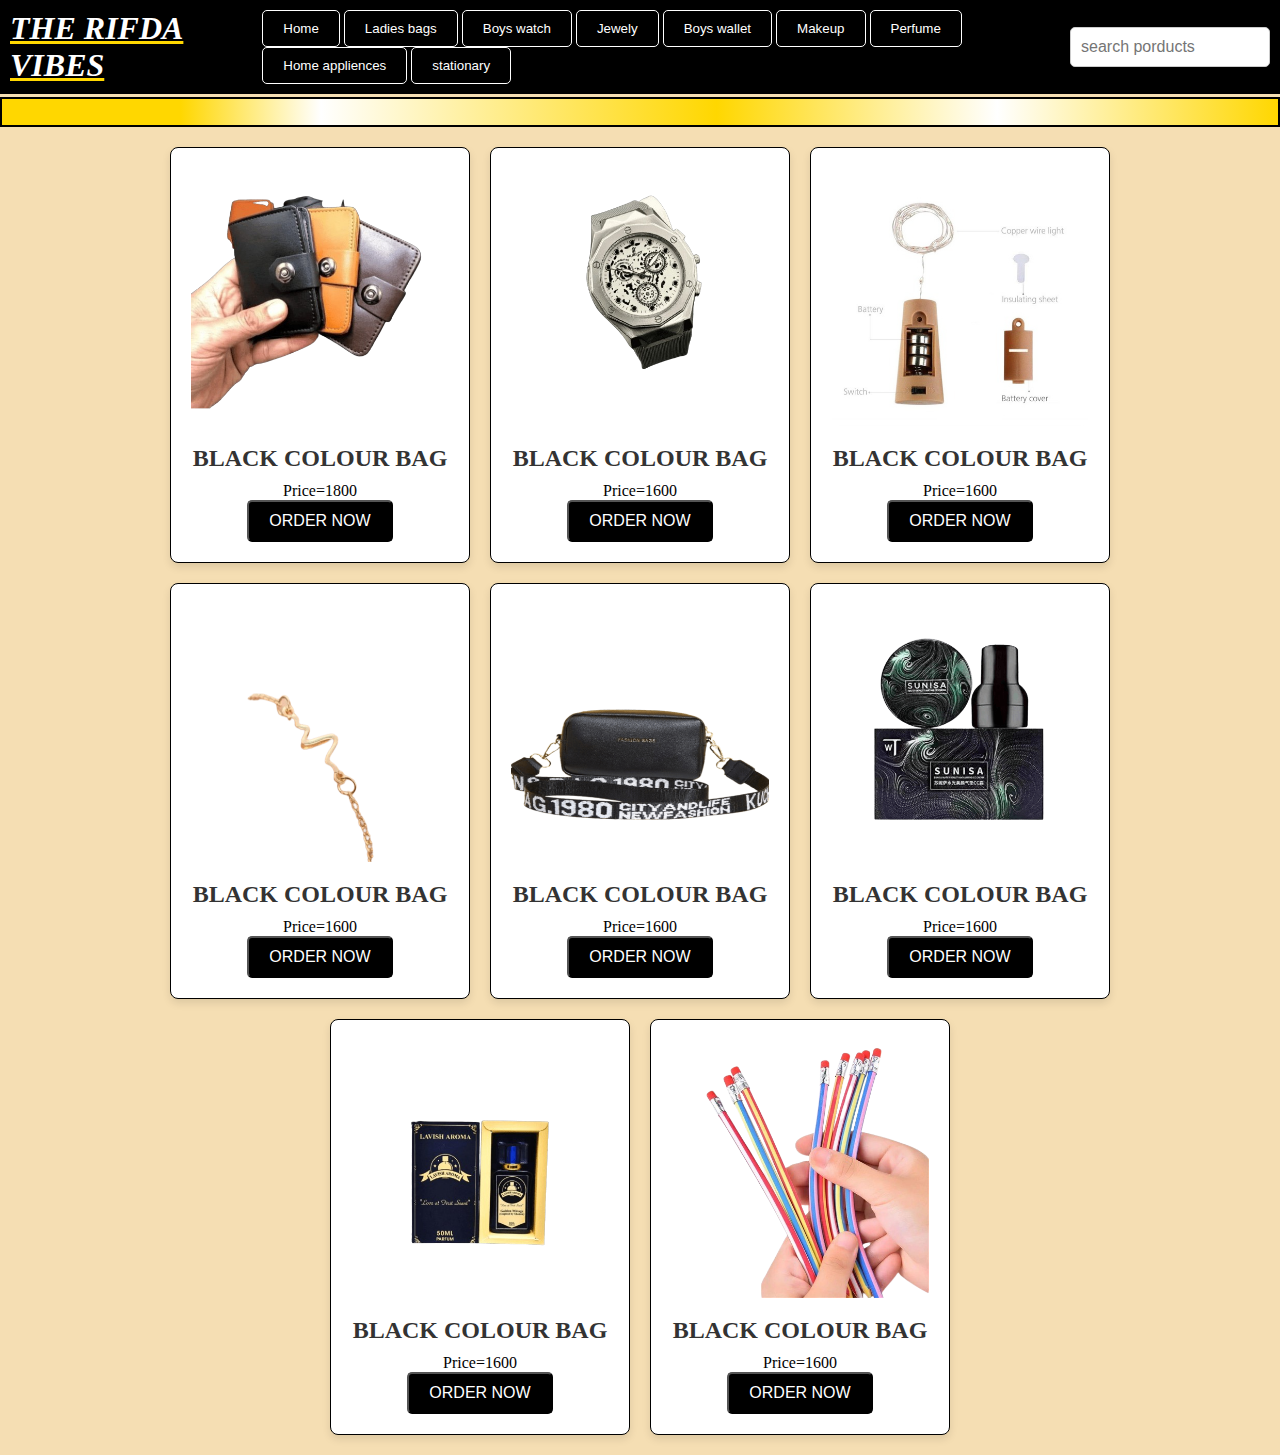
<file: index.html>
<!DOCTYPE html>
<html lang="en">
<head>
<meta charset="UTF-8">
<meta name="viewport" content="width=device-width, initial-scale=1.0">
<title>THE RIFDA VIBES</title>
<link rel="icon" type="image" href="images/logo.png">
<link href="https://unpkg.com/aos@2.3.1/dist/aos.css" rel="stylesheet">
<link rel="stylesheet" href="style.css">
</head>
<body>
<header>
<h1>THE RIFDA VIBES</h1>
<nav>
<button><a href="index.html">Home</a></button>
<button><a href="Ladiesbag.html">Ladies bags</a></button>
<button><a href="boyswatch.html">Boys watch</a> </button>
<button><a href="jewely.html">Jewely </a></button>
<button><a href="boyswallet.html">Boys wallet</a></button>
<button><a href="makeup.html">Makeup</a></button>
<button><a href="perfume.html">Perfume</a></button>
<button><a href="home appliences.html">Home appliences</a></button>
<button><a href="stationary.html">stationary</a></button>


</nav>
</div>
<input type="text"name="search" id="searchbar" placeholder="search porducts">
</header>
<div class="scroll-left"><p>WE WILL  DELIEVER IN 3TO5 DAYS</p></div>

<section>
    <div class="card-container">
    <div class="card">
        <img src="images/wallet1.png" >
        <h3>BLACK COLOUR BAG</h3>
        <p>Price=1800</p>
        <a href="order.html"><button  class="btn">ORDER NOW</button></a>
      </div>
      <div class="card">
        <img src="images/watch1.png" >
        <h3>BLACK COLOUR BAG</h3>
        <p>Price=1600</p>
        <a href="order.html"><button  class="btn">ORDER NOW</button></a>
      </div>
      <div class="card">
        <img src="images/home appliences1.png">
        <h3>BLACK COLOUR BAG</h3>
        <p>Price=1600</p>
        <a href="order.html"><button  class="btn">ORDER NOW</button></a>
      </div>
      <div class="card">
        <img src="images/bracelete1.png" >
        <h3>BLACK COLOUR BAG</h3>
        <p>Price=1600</p>
        <a href="order.html"><button  class="btn">ORDER NOW</button></a>
      </div>
      <div class="card">
        <img src="images/bag1.png" >
        <h3>BLACK COLOUR BAG</h3>
        <p>Price=1600</p>
        <a href="order.html"><button  class="btn">ORDER NOW</button></a>
      </div>
      <div class="card">
        <img src="images/bb cream.png" >
        <h3>BLACK COLOUR BAG</h3>
        <p>Price=1600</p>
        <a href="order.html"><button  class="btn">ORDER NOW</button></a>
      </div>
      <div class="card">
        <img src="images/perfume1.png" >
        <h3>BLACK COLOUR BAG</h3>
        <p>Price=1600</p>
        <a href="order.html"><button  class="btn">ORDER NOW</button></a>
      </div>
      <div class="card">
        <img src="images/stationary1.png" >
        <h3>BLACK COLOUR BAG</h3>
        <p>Price=1600</p>
        <a href="order.html"><button  class="btn">ORDER NOW</button></a>
      </div>
    </div>
</section>
<script src="jquery.js"></script>
<script src="https://unpkg.com/aos@2.3.1/dist/aos.js"></script>
<script>
$("#searchbar").keyup(function(){
    var searchtext = $(this).val().toLowerCase();//am
    $(".card").filter(function(){
    var cardtext = $(this).text().toLowerCase();
    if 
    (cardtext.indexOf(searchtext)>-1){
    $(this).show()
    }
    else
    $(this).hide()
    })
    })
    </script>
    <script>
    AOS.init();
    </script>
</section>
</body>
</html>
</file>
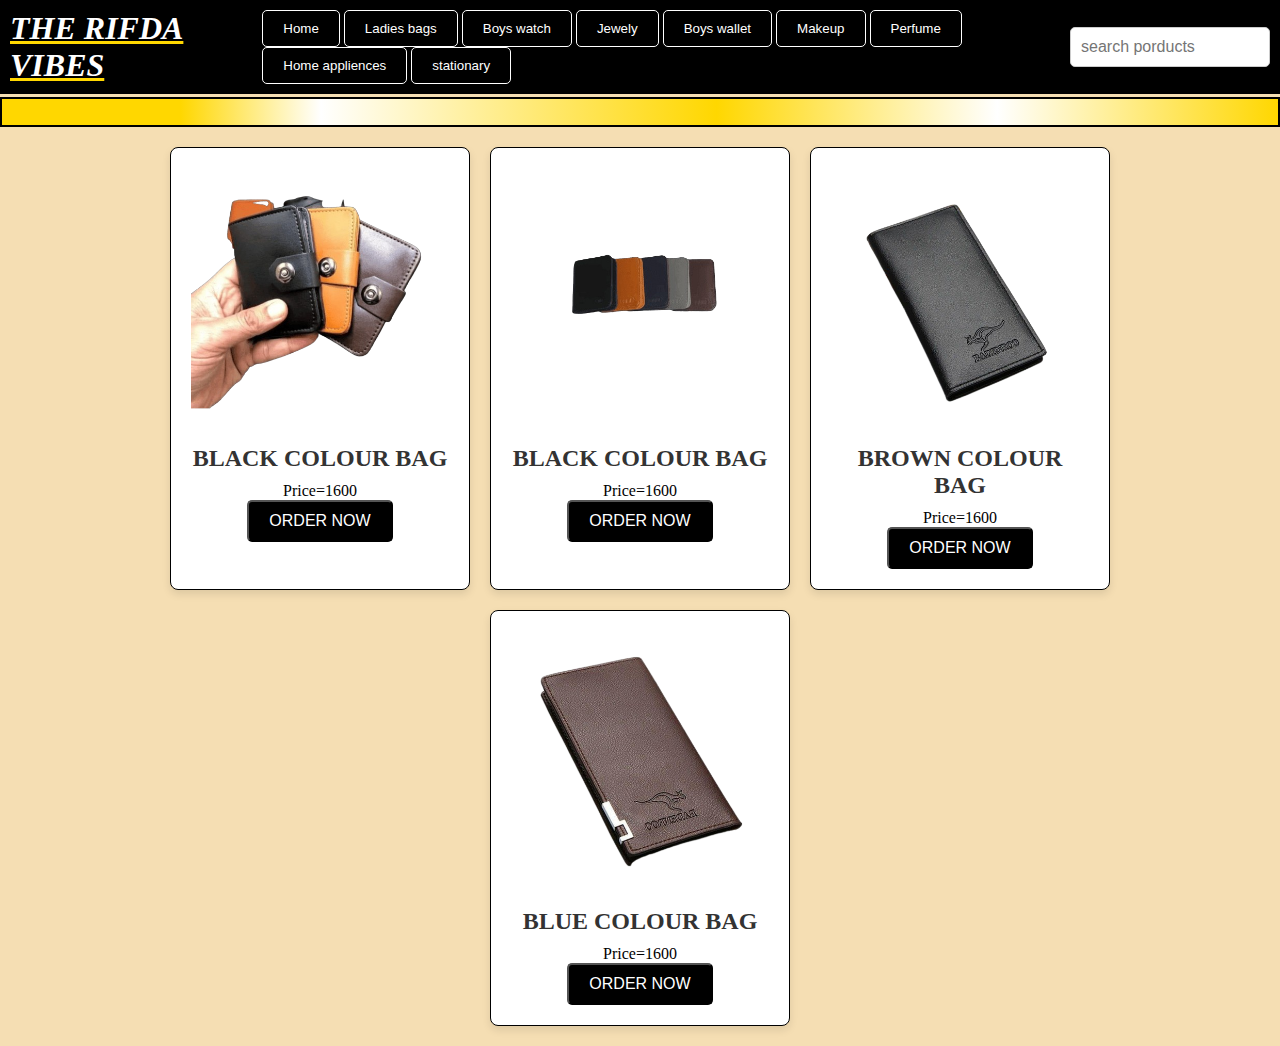
<file: boyswallet.html>
<!DOCTYPE html>
<html lang="en">
<head>
<meta charset="UTF-8">
<meta name="viewport" content="width=device-width, initial-scale=1.0">
<title>THE RIFDA VIBES</title>
<link rel="icon" type="image" href="images/logo.png">
<link href="https://unpkg.com/aos@2.3.1/dist/aos.css" rel="stylesheet">
<link rel="stylesheet" href="style.css">
</head>
<body>
    <header>
        <h1>THE RIFDA VIBES</h1>
        <nav>
        <button><a href="index.html">Home</a></button>
        <button><a href="Ladiesbag.html">Ladies bags</a></button>
        <button><a href="boyswatch.html">Boys watch</a> </button>
        <button><a href="jewely.html">Jewely </a></button>
        <button><a href="boyswallet.html">Boys wallet</a></button>
        <button><a href="makeup.html">Makeup</a></button>
        <button><a href="perfume.html">Perfume</a></button>
        <button><a href="home appliences.html">Home appliences</a></button>
        <button><a href="stationary.html">stationary</a></button>
        
        </nav>
        </div>
        <input type="text"name="search" id="searchbar" placeholder="search porducts">
      </header>
  <div class="scroll-left"><p>WE WILL  DELIEVER IN 3TO5 DAYS</p></div>

<section>
  
    <div class="card-container">
        <div class="card">
          <img src="images/wallet1.png" >
          <h3>BLACK COLOUR BAG</h3>
          <p>Price=1600</p>
          <a href="order.html"><button  class="btn">ORDER NOW</button></a>
        </div>
        <div class="card">
          <img src="images/wallet2.png" >
          <h3>BLACK COLOUR BAG</h3>
          <p>Price=1600</p>
          <a href="order.html"><button  class="btn">ORDER NOW</button></a>
        </div>
        <div class="card">
          <img src="images/wallet3.png" >
          <h3>BROWN COLOUR BAG</h3>
          <p>Price=1600</p>
          <a href="order.html"><button  class="btn">ORDER NOW</button></a>
        </div>
        <div class="card">
          <img src="images/wallet4.png" >
          <h3>BLUE COLOUR BAG</h3>
          <p>Price=1600</p>
          <a href="order.html"><button  class="btn">ORDER NOW</button></a>
        </div>
        </div>
</section>
<script src="jquery.js"></script>
<script src="https://unpkg.com/aos@2.3.1/dist/aos.js"></script>
<script>
$("#searchbar").keyup(function(){
var searchtext = $(this).val().toLowerCase();//am
$(".card").filter(function(){
var cardtext = $(this).text().toLowerCase();
if 
(cardtext.indexOf(searchtext)>-1){
$(this).show()
}
else
$(this).hide()
})
})
</script>
<script>
AOS.init();
</script>

</body>
</html>
</file>
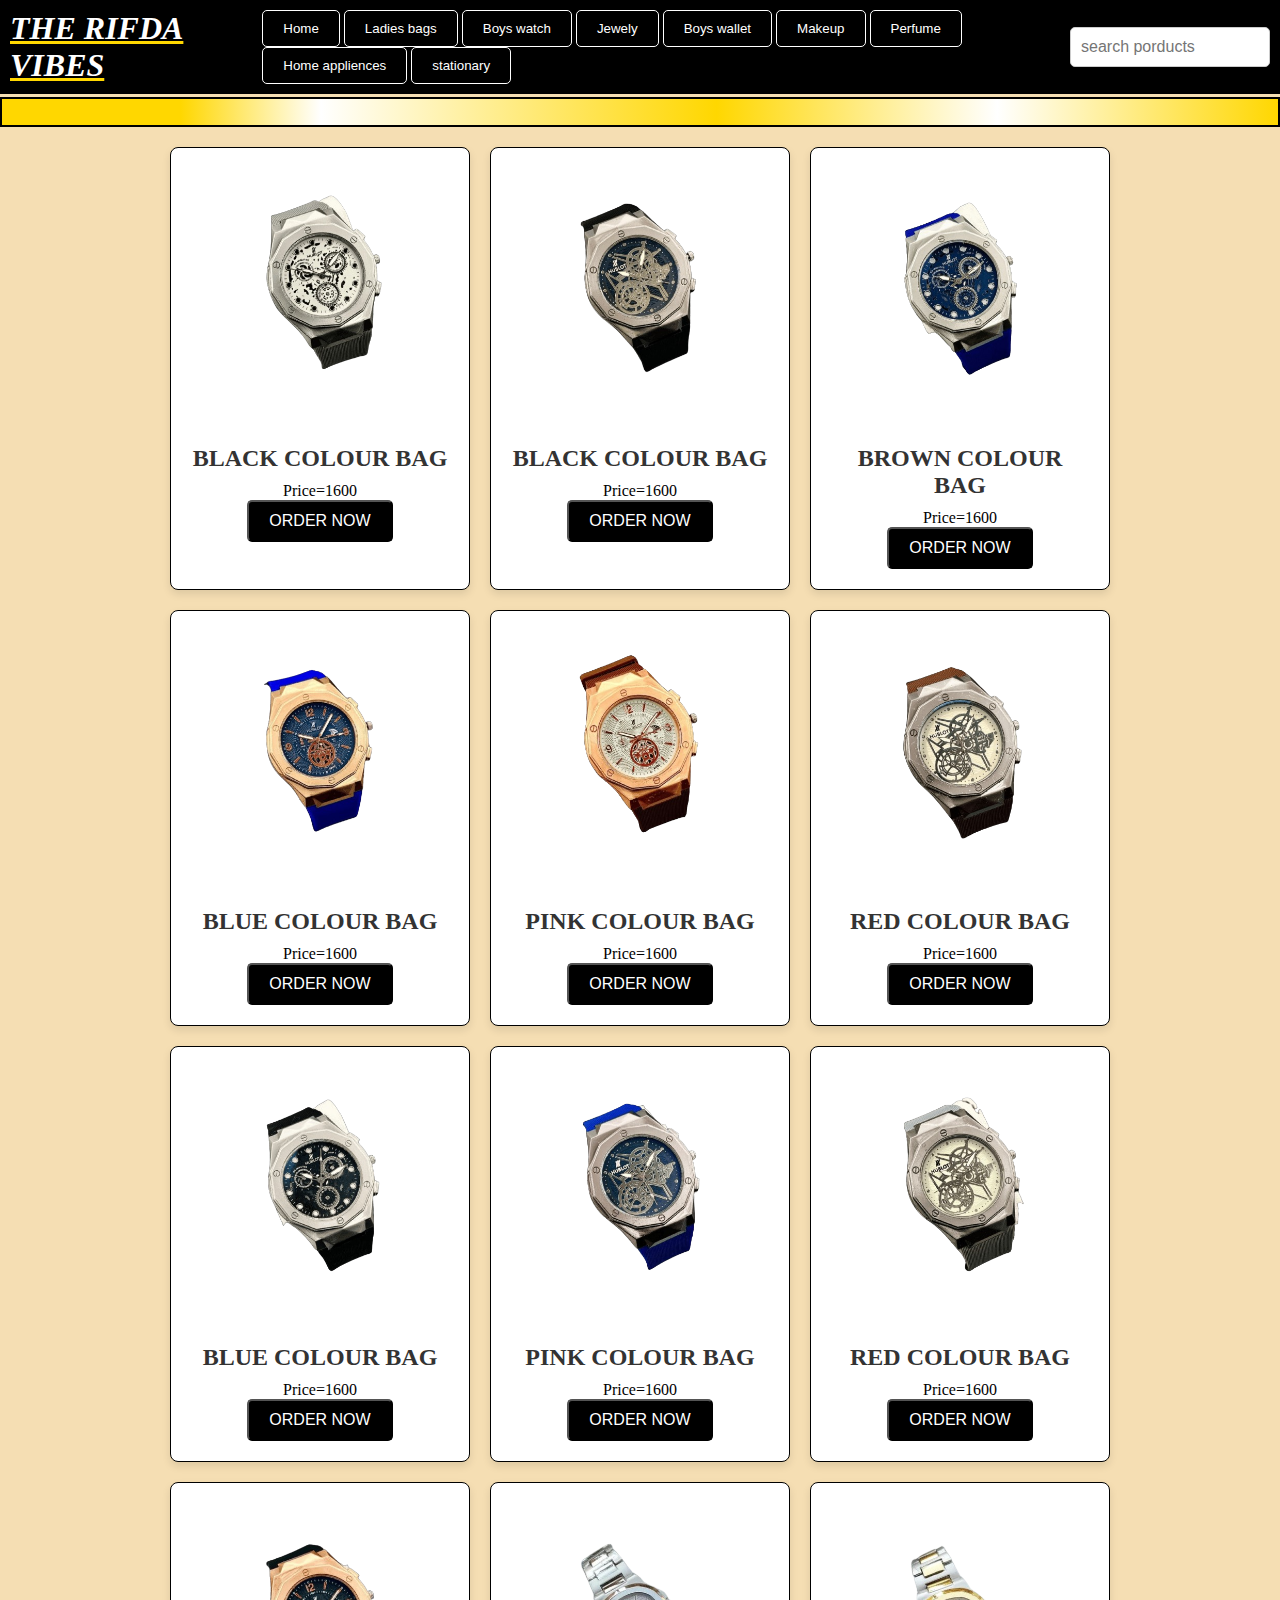
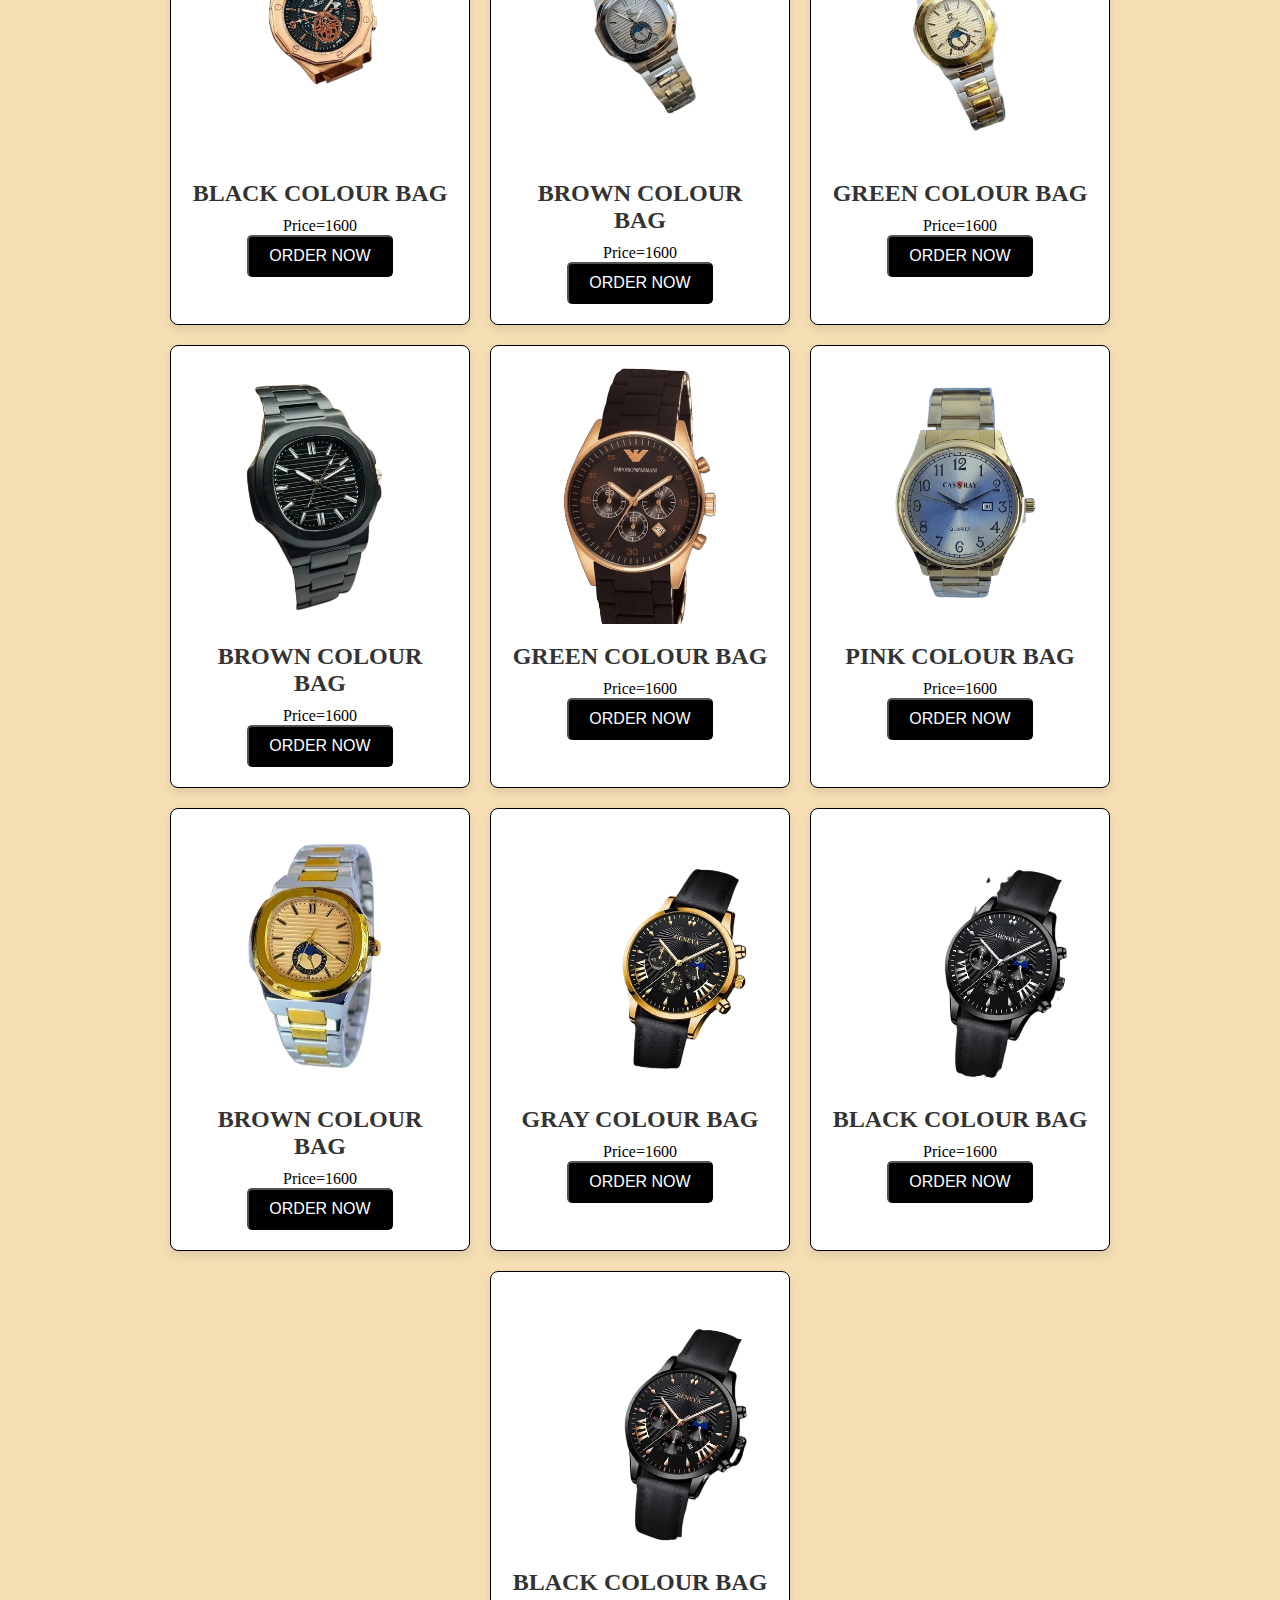
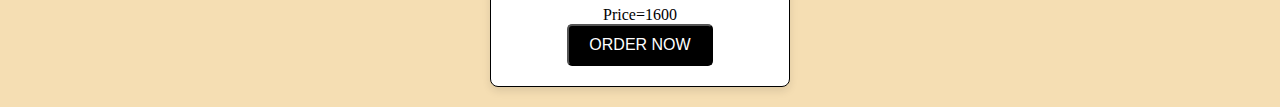
<file: boyswatch.html>
<!DOCTYPE html>
<html lang="en">
<head>
<meta charset="UTF-8">
<meta name="viewport" content="width=device-width, initial-scale=1.0">
<title>THE RIFDA VIBES</title>
<link rel="icon" type="image" href="images/logo.png">
<link href="https://unpkg.com/aos@2.3.1/dist/aos.css" rel="stylesheet">
<link rel="stylesheet" href="style.css">
</head>
<body>
<header>
<h1>THE RIFDA VIBES</h1>
<nav>
<button><a href="index.html">Home</a></button>
<button><a href="Ladiesbag.html">Ladies bags</a></button>
<button><a href="boyswatch.html">Boys watch</a> </button>
<button><a href="jewely.html">Jewely </a></button>
<button><a href="boyswallet.html">Boys wallet</a></button>
<button><a href="makeup.html">Makeup</a></button>
<button><a href="perfume.html">Perfume</a></button>
<button><a href="home appliences.html">Home appliences</a></button>
<button><a href="stationary.html">stationary</a></button>
</nav>
</div>
<input type="text"name="search" id="searchbar" placeholder="search porducts">
</header>
<div class="scroll-left"><p>WE WILL  DELIEVER IN 3TO5 DAYS</p></div>

<scetion>
<div class="card-container">
<div class="card">
  <img src="images/watch1.png" >
  <h3>BLACK COLOUR BAG</h3>
  <p>Price=1600</p>
  <a href="order.html"><button  class="btn">ORDER NOW</button></a>
</div>
<div class="card">
  <img src="images/watch2.png" >
  <h3>BLACK COLOUR BAG</h3>
  <p>Price=1600</p>
  <a href="order.html"><button  class="btn">ORDER NOW</button></a>
</div>
<div class="card">
  <img src="images/watch3.png" >
  <h3>BROWN COLOUR BAG</h3>
  <p>Price=1600</p>
  <a href="order.html"><button  class="btn">ORDER NOW</button></a>
</div>
<div class="card">
  <img src="images/watch4.png" >
  <h3>BLUE COLOUR BAG</h3>
  <p>Price=1600</p>
  <a href="order.html"><button  class="btn">ORDER NOW</button></a>
</div>
<div class="card">
  <img src="images/watch5.png" >
  <h3>PINK COLOUR BAG</h3>
  <p>Price=1600</p>
  <a href="order.html"><button  class="btn">ORDER NOW</button></a>
</div>
<div class="card">
  <img src="images/watch6.png" >
  <h3>RED COLOUR BAG</h3>
  <p>Price=1600</p>
  <a href="order.html"><button  class="btn">ORDER NOW</button></a>
</div>
<div class="card">
  <img src="images/watch7.png" >
  <h3>BLUE COLOUR BAG</h3>
  <p>Price=1600</p>
  <a href="order.html"><button  class="btn">ORDER NOW</button></a>
</div>
<div class="card">
  <img src="images/watch8.png" >
  <h3>PINK COLOUR BAG</h3>
  <p>Price=1600</p>
  <a href="order.html"><button  class="btn">ORDER NOW</button></a>
</div>
<div class="card">
  <img src="images/watch9.png" >
  <h3>RED COLOUR BAG</h3>
  <p>Price=1600</p>
  <a href="order.html"><button  class="btn">ORDER NOW</button></a>
</div>
<div class="card">
  <img src="images/watch10.png" >
  <h3>BLACK COLOUR BAG</h3>
  <p>Price=1600</p>
  <a href="order.html"><button  class="btn">ORDER NOW</button></a>
</div>
<div class="card">
  <img src="images/watch11.png" >
  <h3>BROWN COLOUR BAG</h3>
  <p>Price=1600</p>
  <a href="order.html"><button  class="btn">ORDER NOW</button></a>
</div>
<div class="card">
  <img src="images/watch12.png" >
  <h3>GREEN COLOUR BAG</h3>
  <p>Price=1600</p>
  <a href="order.html"><button  class="btn">ORDER NOW</button></a>
</div>
<div class="card">
  <img src="images/watch13.png" >
  <h3>BROWN COLOUR BAG</h3>
  <p>Price=1600</p>
  <a href="order.html"><button  class="btn">ORDER NOW</button></a>
</div>
<div class="card">
  <img src="images/watch14.png" >
  <h3>GREEN COLOUR BAG</h3>
  <p>Price=1600</p>
  <a href="order.html"><button  class="btn">ORDER NOW</button></a>
</div>
<div class="card">
  <img src="images/watch15.png" >
  <h3>PINK COLOUR BAG</h3>
  <p>Price=1600</p>
  <a href="order.html"><button  class="btn">ORDER NOW</button></a>
</div>
<div class="card">
  <img src="images/watch16.png" >
  <h3>BROWN COLOUR BAG</h3>
  <p>Price=1600</p>
  <a href="order.html"><button  class="btn">ORDER NOW</button></a>
</div>
<div class="card">
  <img src="images/watch17.png" >
  <h3>GRAY COLOUR BAG</h3>
  <p>Price=1600</p>
  <a href="order.html"><button  class="btn">ORDER NOW</button></a>
</div>
<div class="card">
  <img src="images/watch18.png" >
  <h3>BLACK COLOUR BAG</h3>
  <p>Price=1600</p>
  <a href="order.html"><button  class="btn">ORDER NOW</button></a>
</div>
<div class="card">
  <img src="images/watch19.png" >
  <h3>BLACK COLOUR BAG</h3>
  <p>Price=1600</p>
  <a href="order.html"><button  class="btn">ORDER NOW</button></a>
</div>
</div>
</scetion>
<script src="https://unpkg.com/aos@2.3.1/dist/aos.js"></script>
<script src="jquery.js"></script>
<script>
$("#searchbar").keyup(function(){
var searchtext = $(this).val().toLowerCase();//am
$(".card").filter(function(){
var cardtext = $(this).text().toLowerCase();
if 
(cardtext.indexOf(searchtext)>-1){
$(this).show()
}
else
$(this).hide()
})
})
</script>
<script>
AOS.init();
</script>
</body>
</html>
</file>
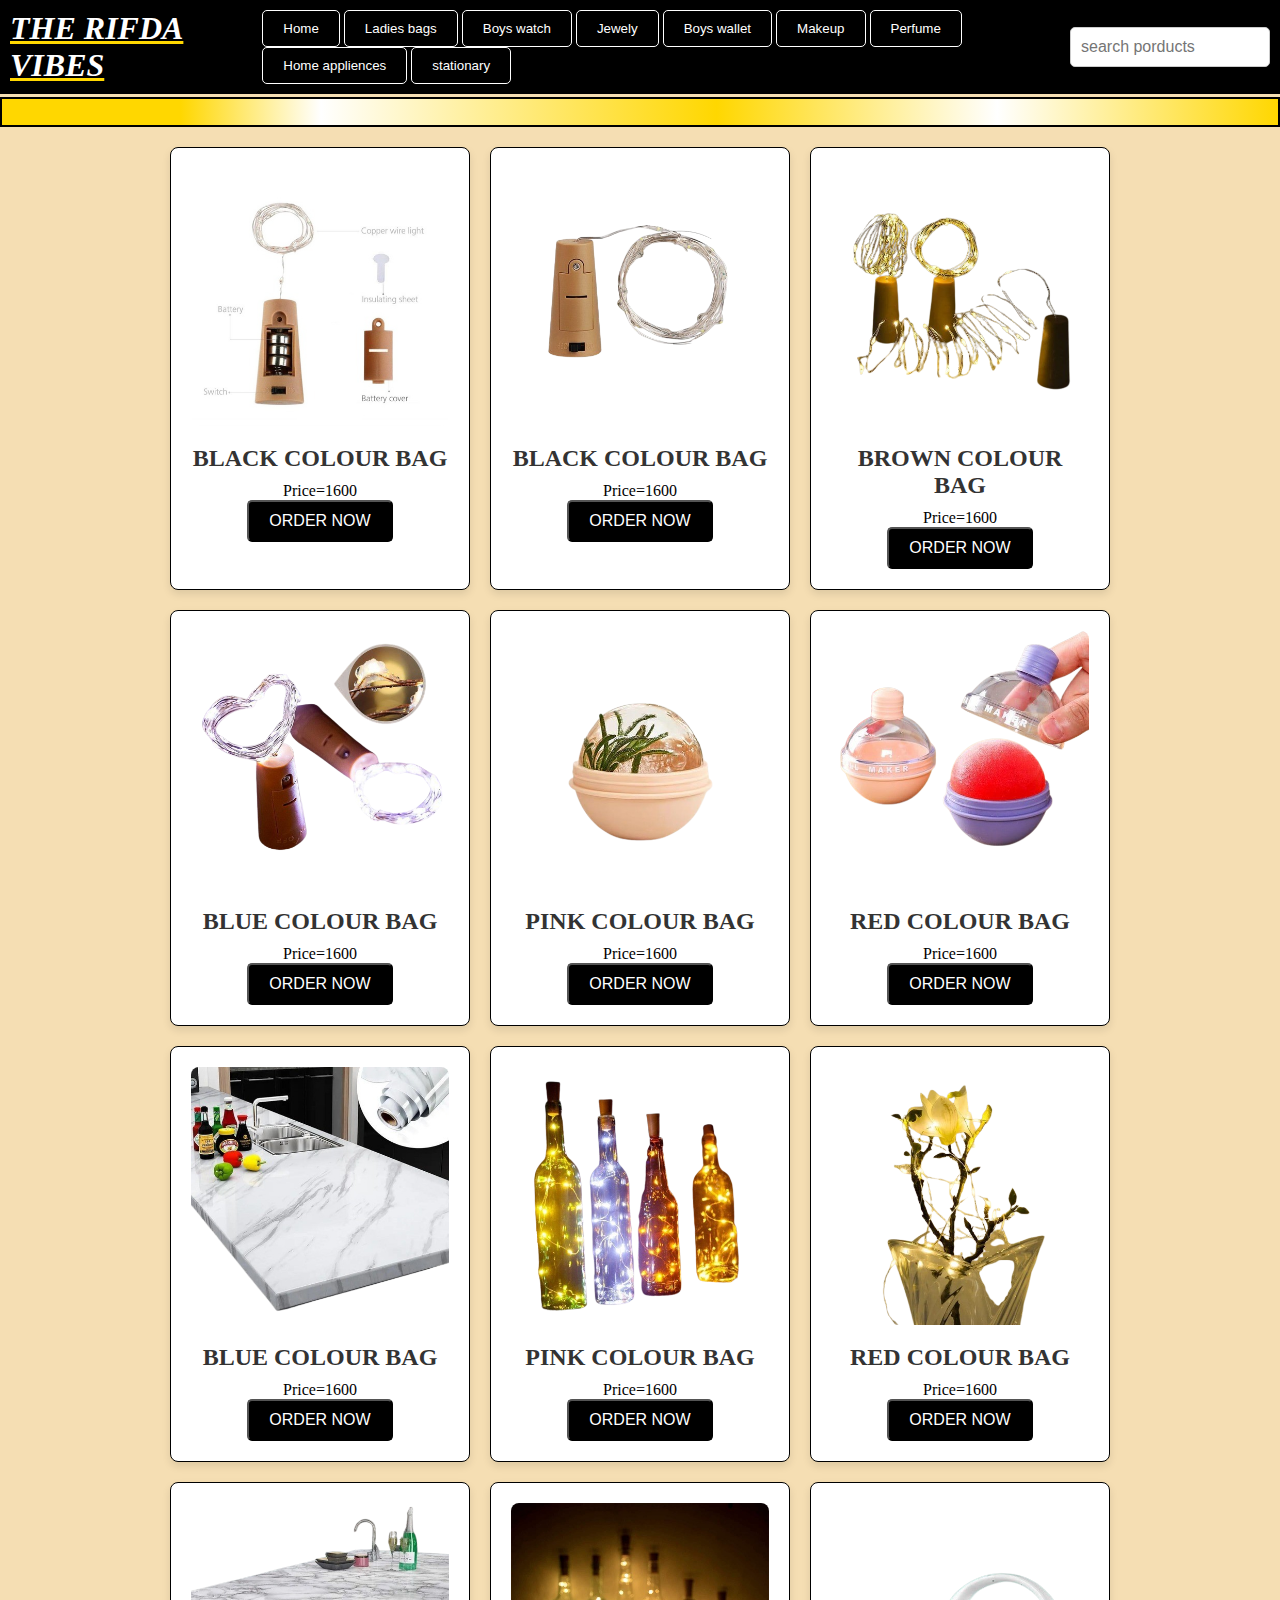
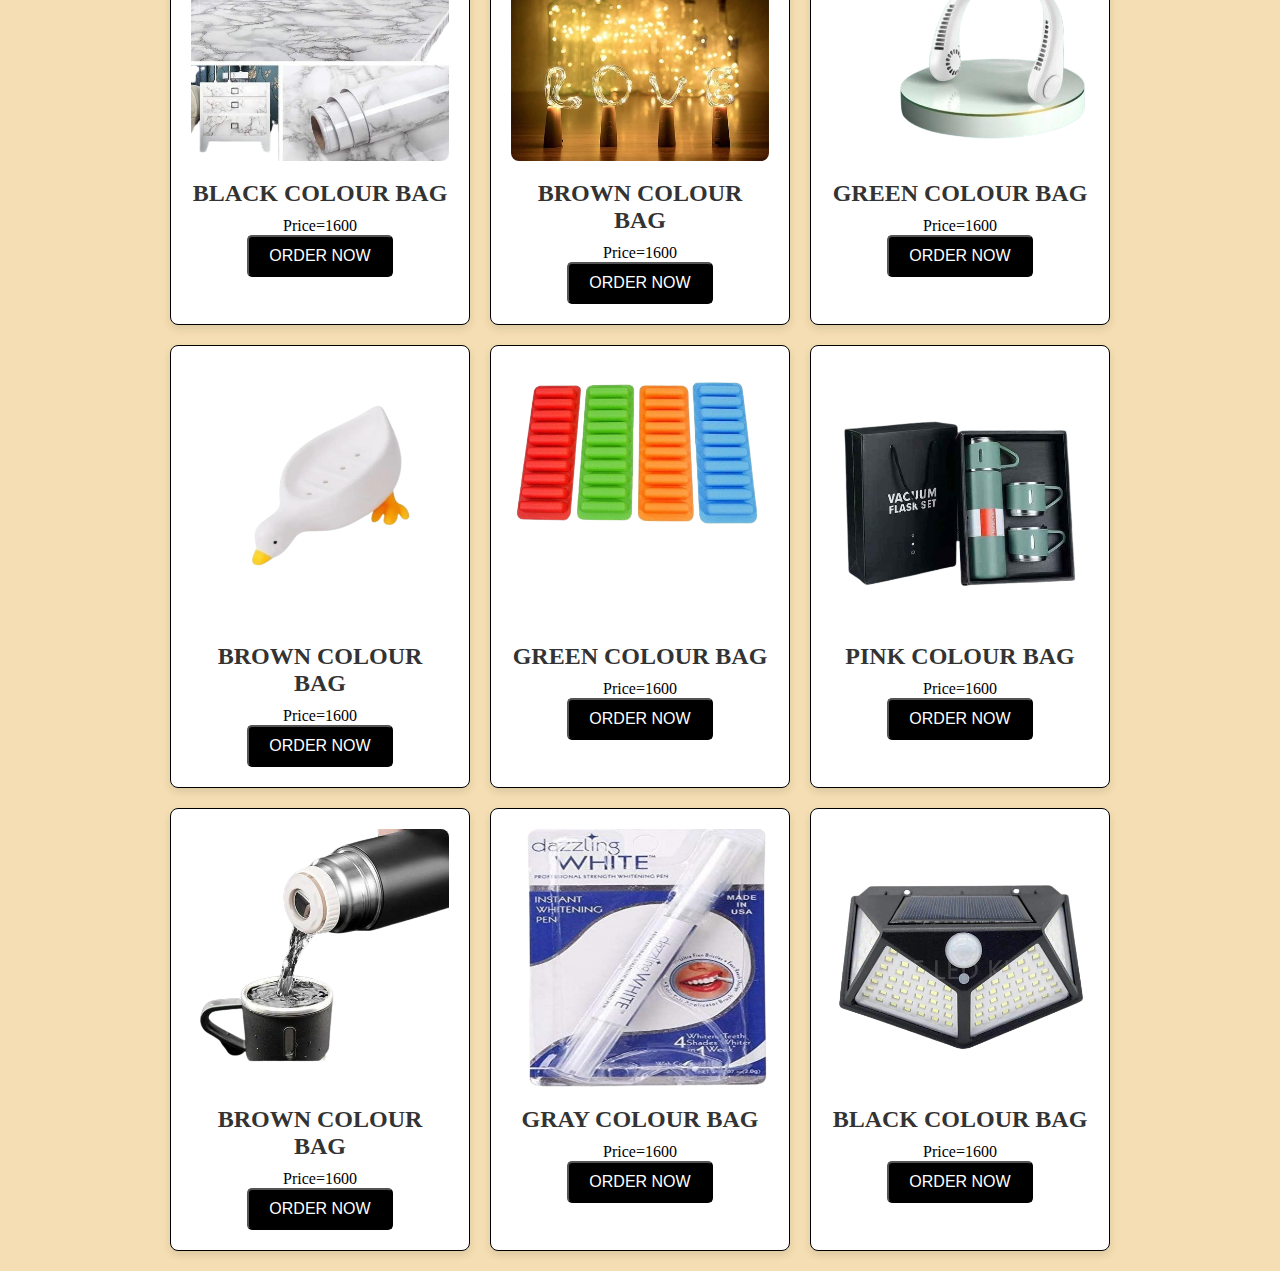
<file: home appliences.html>
<!DOCTYPE html>
<html lang="en">
<head>
<meta charset="UTF-8">
<meta name="viewport" content="width=device-width, initial-scale=1.0">
<title>THE RIFDA VIBES</title>
<link rel="icon" type="image" href="images/logo.png">
<link href="https://unpkg.com/aos@2.3.1/dist/aos.css" rel="stylesheet">
<link rel="stylesheet" href="style.css">
</head>
<body>
<header>
<h1>THE RIFDA VIBES</h1>
<nav>
<button><a href="index.html">Home</a></button>
<button><a href="Ladiesbag.html">Ladies bags</a></button>
<button><a href="boyswatch.html">Boys watch</a> </button>
<button><a href="jewely.html">Jewely </a></button>
<button><a href="boyswallet.html">Boys wallet</a></button>
<button><a href="makeup.html">Makeup</a></button>
<button><a href="perfume.html">Perfume</a></button>
<button><a href="home appliences.html">Home appliences</a></button>
<button><a href="stationary.html">stationary</a></button>

</nav>
</div>
<input type="text"name="search" id="searchbar" placeholder="search porducts">
</header>
<div class="scroll-left"><p>WE WILL  DELIEVER IN 3TO5 DAYS</p></div>

<scetion>
    <div class="card-container">
        <div class="card">
          <img src="images/home appliences1.png">
          <h3>BLACK COLOUR BAG</h3>
          <p>Price=1600</p>
          <a href="order.html"><button  class="btn">ORDER NOW</button></a>
        </div>
        <div class="card">
          <img src="images/home appliences2.png">
          <h3>BLACK COLOUR BAG</h3>
          <p>Price=1600</p>
          <a href="order.html"><button  class="btn">ORDER NOW</button></a>
        </div>
        <div class="card">
          <img src="images/home appliences3.png">
          <h3>BROWN COLOUR BAG</h3>
          <p>Price=1600</p>
          <a href="order.html"><button  class="btn">ORDER NOW</button></a>
        </div>
        <div class="card">
          <img src="images/home appliences4.png">
          <h3>BLUE COLOUR BAG</h3>
          <p>Price=1600</p>
          <a href="order.html"><button  class="btn">ORDER NOW</button></a>
        </div>
        <div class="card">
          <img src="images/home appliences5.png">
          <h3>PINK COLOUR BAG</h3>
          <p>Price=1600</p>
          <a href="order.html"><button  class="btn">ORDER NOW</button></a>
        </div>
        <div class="card">
          <img src="images/home appliences6.png">
          <h3>RED COLOUR BAG</h3>
          <p>Price=1600</p>
          <a href="order.html"><button  class="btn">ORDER NOW</button></a>
        </div>
        <div class="card">
          <img src="images/home appliences7.png">
          <h3>BLUE COLOUR BAG</h3>
          <p>Price=1600</p>
          <a href="order.html"><button  class="btn">ORDER NOW</button></a>
        </div>
        <div class="card">
          <img src="images/home appliences8.png">
          <h3>PINK COLOUR BAG</h3>
          <p>Price=1600</p>
          <a href="order.html"><button  class="btn">ORDER NOW</button></a>
        </div>
        <div class="card">
          <img src="images/home appliences9.png">
          <h3>RED COLOUR BAG</h3>
          <p>Price=1600</p>
          <a href="order.html"><button  class="btn">ORDER NOW</button></a>
        </div>
        <div class="card">
          <img src="images/home appliences10.png">
          <h3>BLACK COLOUR BAG</h3>
          <p>Price=1600</p>
          <a href="order.html"><button  class="btn">ORDER NOW</button></a>
        </div>
        <div class="card">
          <img src="images/home appliences11.png">
          <h3>BROWN COLOUR BAG</h3>
          <p>Price=1600</p>
          <a href="order.html"><button  class="btn">ORDER NOW</button></a>
        </div>
        <div class="card">
          <img src="images/home appliences12.png">
          <h3>GREEN COLOUR BAG</h3>
          <p>Price=1600</p>
          <a href="order.html"><button  class="btn">ORDER NOW</button></a>
        </div>
        <div class="card">
          <img src="images/home appliences13.png">
          <h3>BROWN COLOUR BAG</h3>
          <p>Price=1600</p>
          <a href="order.html"><button  class="btn">ORDER NOW</button></a>
        </div>
        <div class="card">
          <img src="images/home appliences14.png">
          <h3>GREEN COLOUR BAG</h3>
          <p>Price=1600</p>
          <a href="order.html"><button  class="btn">ORDER NOW</button></a>
        </div>
        <div class="card">
          <img src="images/home appliences15.png">
          <h3>PINK COLOUR BAG</h3>
          <p>Price=1600</p>
          <a href="order.html"><button  class="btn">ORDER NOW</button></a>
        </div>
        <div class="card">
          <img src="images/home appliences16.png">
          <h3>BROWN COLOUR BAG</h3>
          <p>Price=1600</p>
          <a href="order.html"><button  class="btn">ORDER NOW</button></a>
        </div>
        <div class="card">
          <img src="images/home appliences17.png">
          <h3>GRAY COLOUR BAG</h3>
          <p>Price=1600</p>
          <a href="order.html"><button  class="btn">ORDER NOW</button></a>
        </div>
        <div class="card">
          <img src="images/home appliences18.png">
          <h3>BLACK COLOUR BAG</h3>
          <p>Price=1600</p>
          <a href="order.html"><button  class="btn">ORDER NOW</button></a>
        </div>
        </div>
</scetion>
<script src="jquery.js"></script>
<script src="https://unpkg.com/aos@2.3.1/dist/aos.js"></script>
<script>
$("#searchbar").keyup(function(){
    var searchtext = $(this).val().toLowerCase();//am
    $(".card").filter(function(){
    var cardtext = $(this).text().toLowerCase();
    if 
    (cardtext.indexOf(searchtext)>-1){
    $(this).show()
    }
    else
    $(this).hide()
    })
    })
    </script>
    <script>
    AOS.init();
    </script>
</body>
</html>
</file>
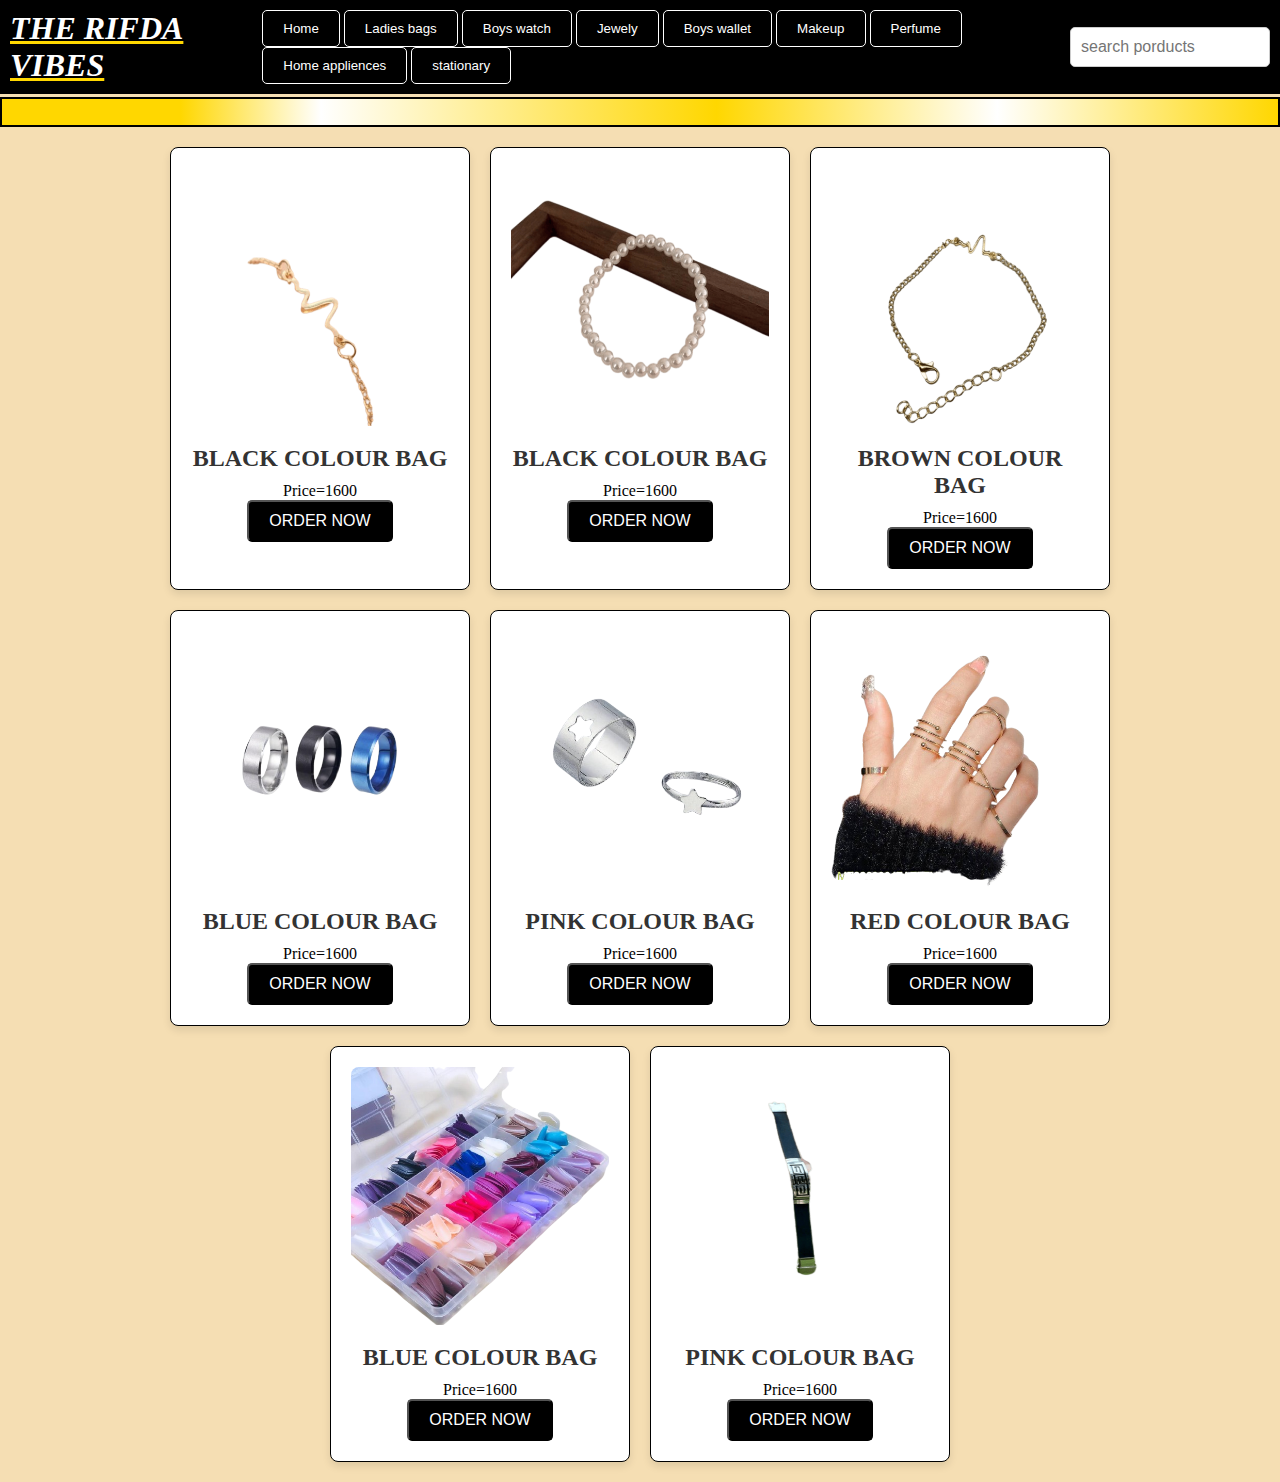
<file: jewely.html>
<!DOCTYPE html>
<html lang="en">
<head>
<meta charset="UTF-8">
<meta name="viewport" content="width=device-width, initial-scale=1.0">
<title>THE RIFDA VIBES</title>
<link rel="icon" type="image" href="images/logo.png">
<link href="https://unpkg.com/aos@2.3.1/dist/aos.css" rel="stylesheet">
<link rel="stylesheet" href="style.css">
</head>
<body>
<header>
<h1>THE RIFDA VIBES</h1>
<nav>
<button><a href="index.html">Home</a></button>
<button><a href="Ladiesbag.html">Ladies bags</a></button>
<button><a href="boyswatch.html">Boys watch</a> </button>
<button><a href="jewely.html">Jewely </a></button>
<button><a href="boyswallet.html">Boys wallet</a></button>
<button><a href="makeup.html">Makeup</a></button>
<button><a href="perfume.html">Perfume</a></button>
<button><a href="home appliences.html">Home appliences</a></button>
<button><a href="stationary.html">stationary</a></button>


</nav>
</div>
<input type="text"name="search" id="searchbar" placeholder="search porducts">
</header>
<div class="scroll-left"><p>WE WILL  DELIEVER IN 3TO5 DAYS</p></div>

<section>
    <div class="card-container">
        <div class="card">
          <img src="images/bracelete1.png" >
          <h3>BLACK COLOUR BAG</h3>
          <p>Price=1600</p>
          <a href="order.html"><button  class="btn">ORDER NOW</button></a>
        </div>
        <div class="card">
          <img src="images/bracelete2.png" >
          <h3>BLACK COLOUR BAG</h3>
          <p>Price=1600</p>
          <a href="order.html"><button  class="btn">ORDER NOW</button></a>
        </div>
        <div class="card">
          <img src="images/bracelete3.png" >
          <h3>BROWN COLOUR BAG</h3>
          <p>Price=1600</p>
          <a href="order.html"><button  class="btn">ORDER NOW</button></a>
        </div>
        <div class="card">
          <img src="images/challa1.png" >
          <h3>BLUE COLOUR BAG</h3>
          <p>Price=1600</p>
          <a href="order.html"><button  class="btn">ORDER NOW</button></a>
        </div>
        <div class="card">
          <img src="images/challa2.png" >
          <h3>PINK COLOUR BAG</h3>
          <p>Price=1600</p>
          <a href="order.html"><button  class="btn">ORDER NOW</button></a>
        </div>
        <div class="card">
          <img src="images/challa3.png" >
          <h3>RED COLOUR BAG</h3>
          <p>Price=1600</p>
          <a href="order.html"><button  class="btn">ORDER NOW</button></a>
        </div>
        <div class="card">
          <img src="images/nails.png" >
          <h3>BLUE COLOUR BAG</h3>
          <p>Price=1600</p>
          <a href="order.html"><button  class="btn">ORDER NOW</button></a>
        </div>
        <div class="card">
            <img src="images/men bracelet.png" >
            <h3>PINK COLOUR BAG</h3>
            <p>Price=1600</p>
            <a href="order.html"><button  class="btn">ORDER NOW</button></a>
          </div>
        </div>
</section>
<script src="jquery.js"></script>
<script src="https://unpkg.com/aos@2.3.1/dist/aos.js"></script>

<script>
$("#searchbar").keyup(function(){
    var searchtext = $(this).val().toLowerCase();//am
    $(".card").filter(function(){
    var cardtext = $(this).text().toLowerCase();
    if 
    (cardtext.indexOf(searchtext)>-1){
    $(this).show()
    }
    else
    $(this).hide()
    })
    })
    </script>
    <script>
    AOS.init();
    </script>
</script>  
</body>
</html>
</file>
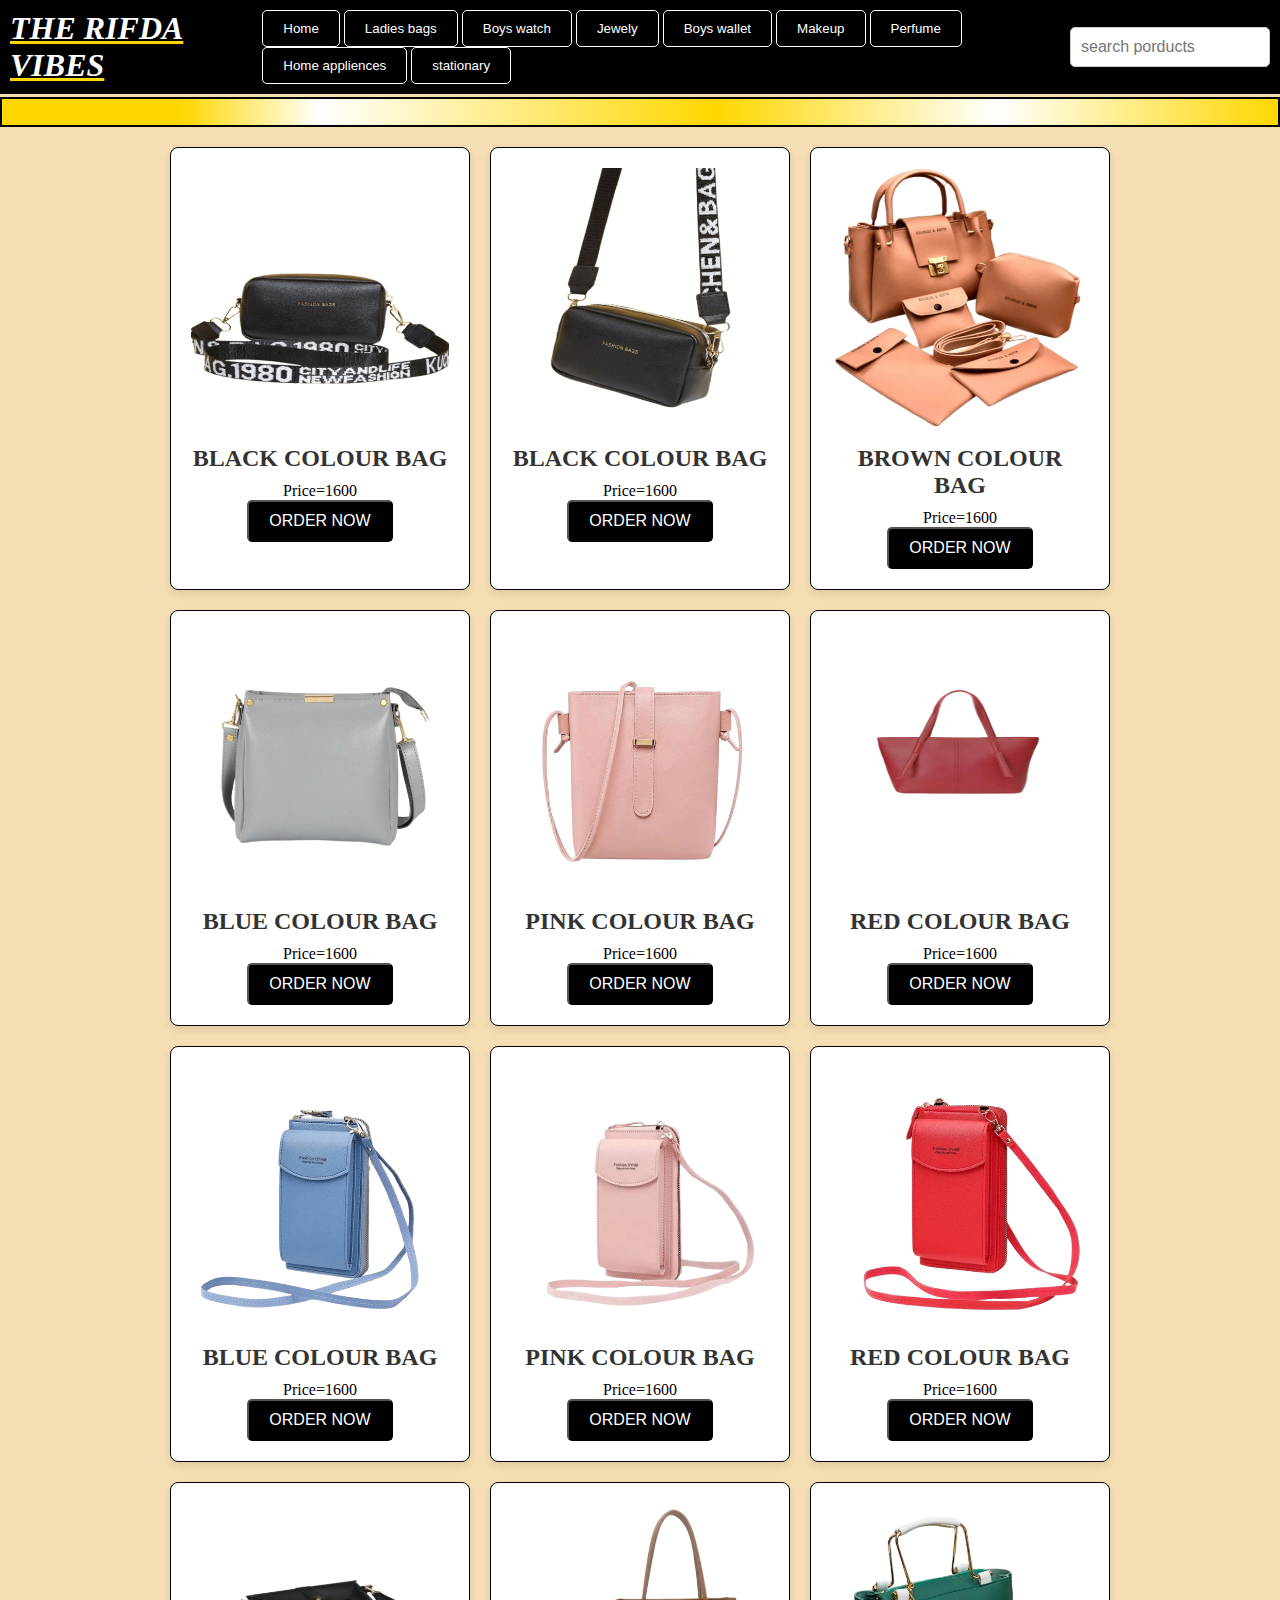
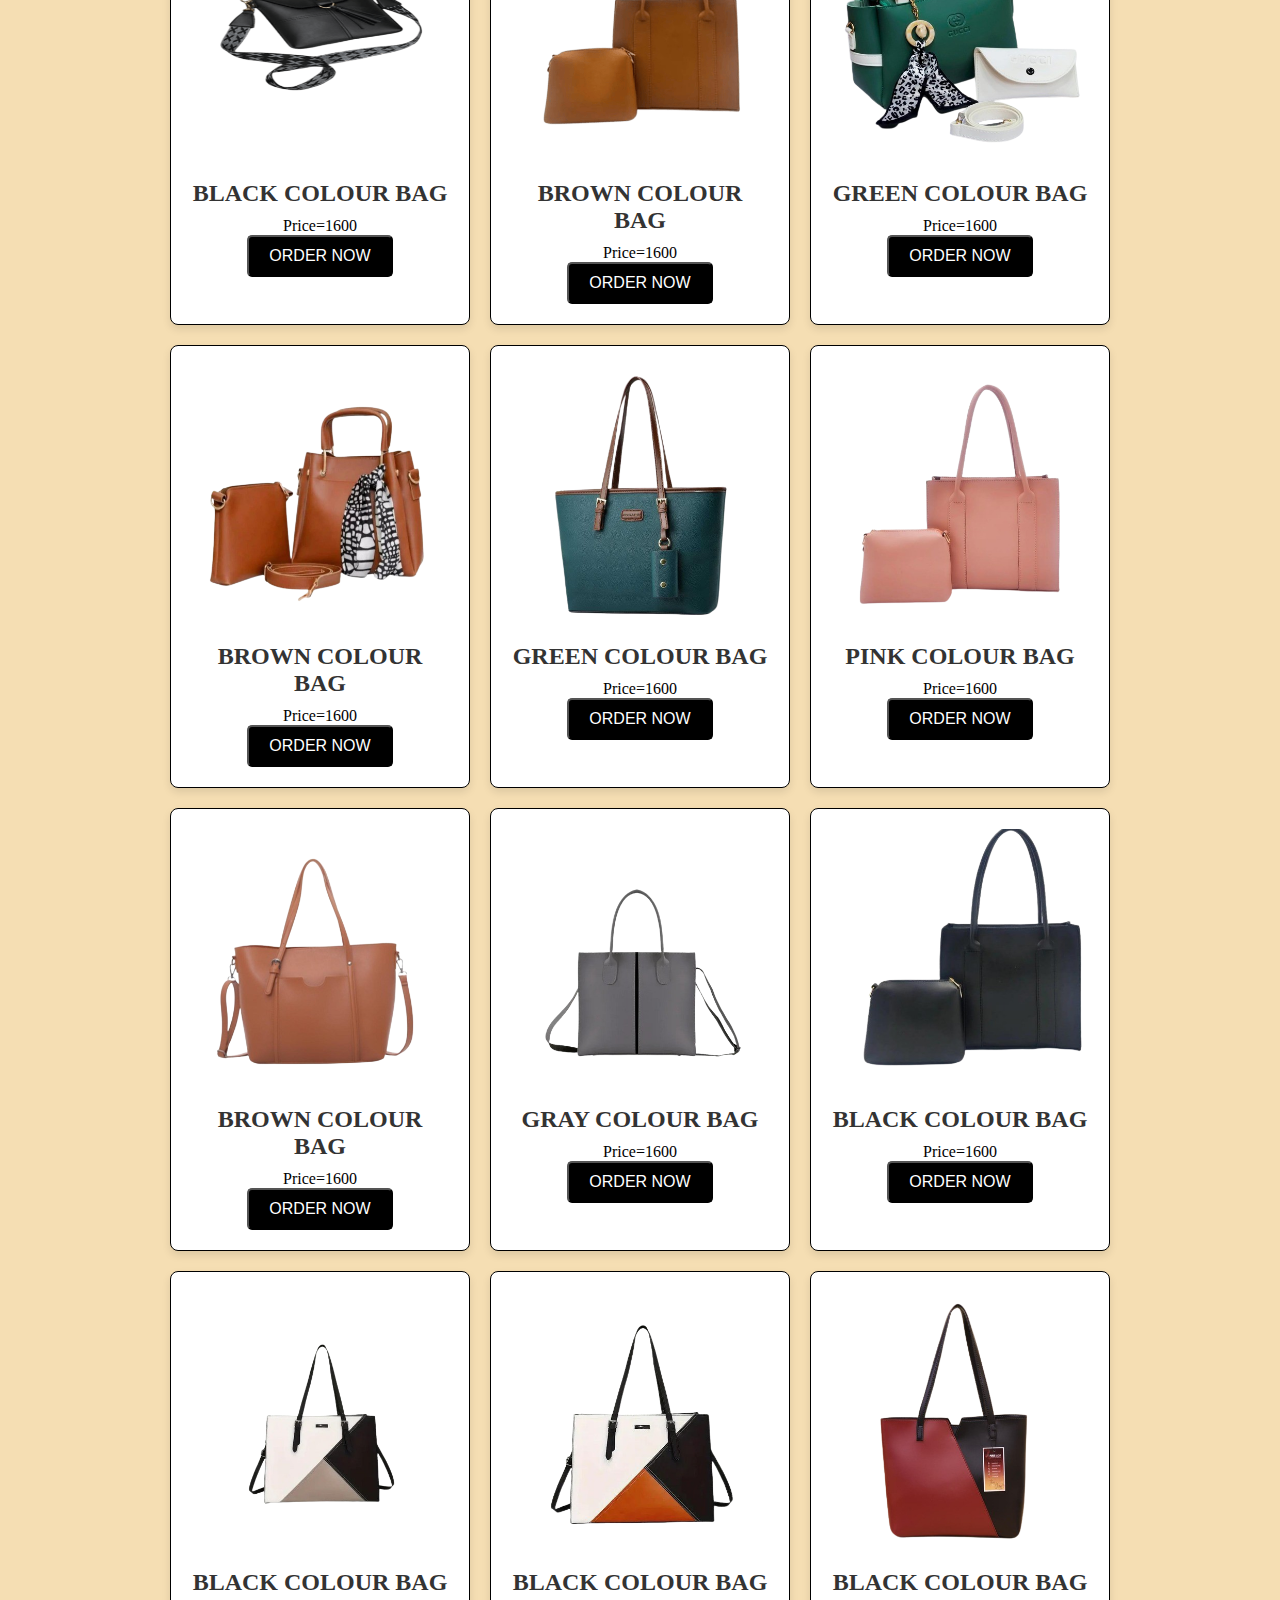
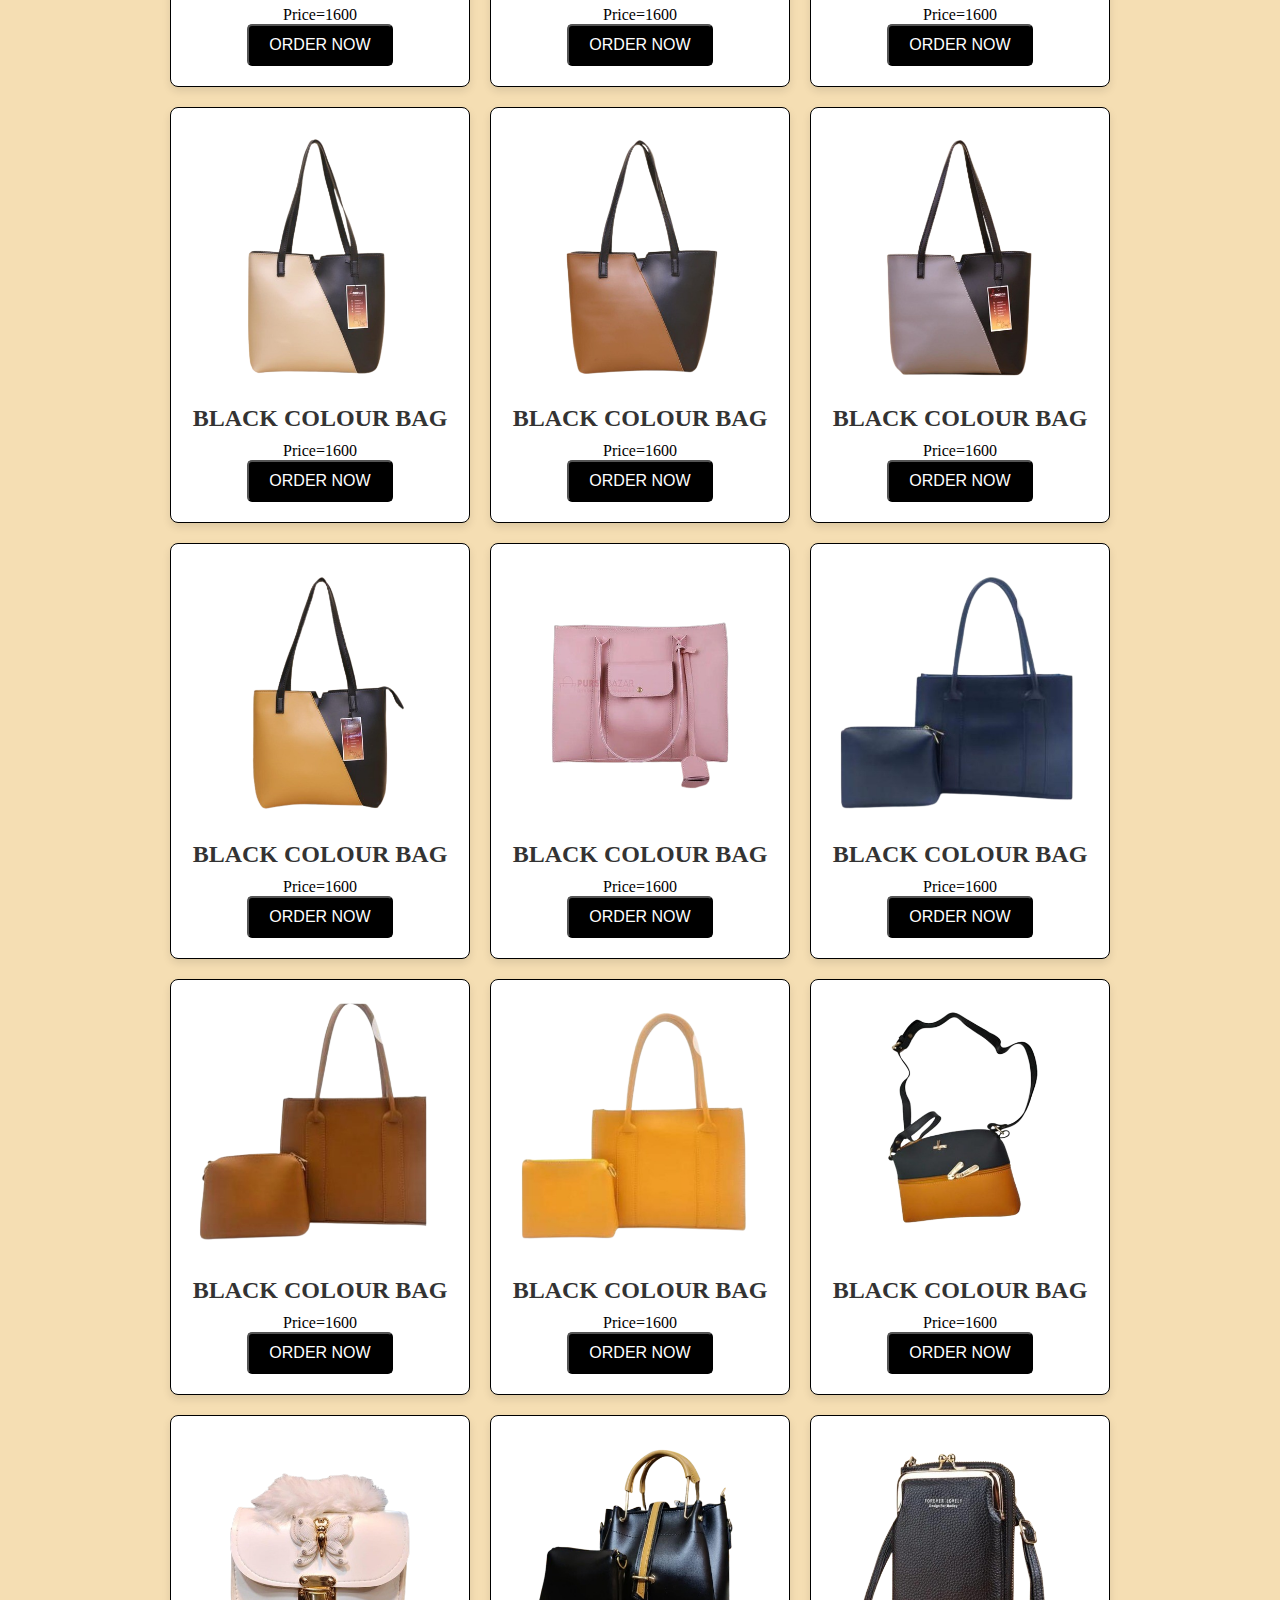
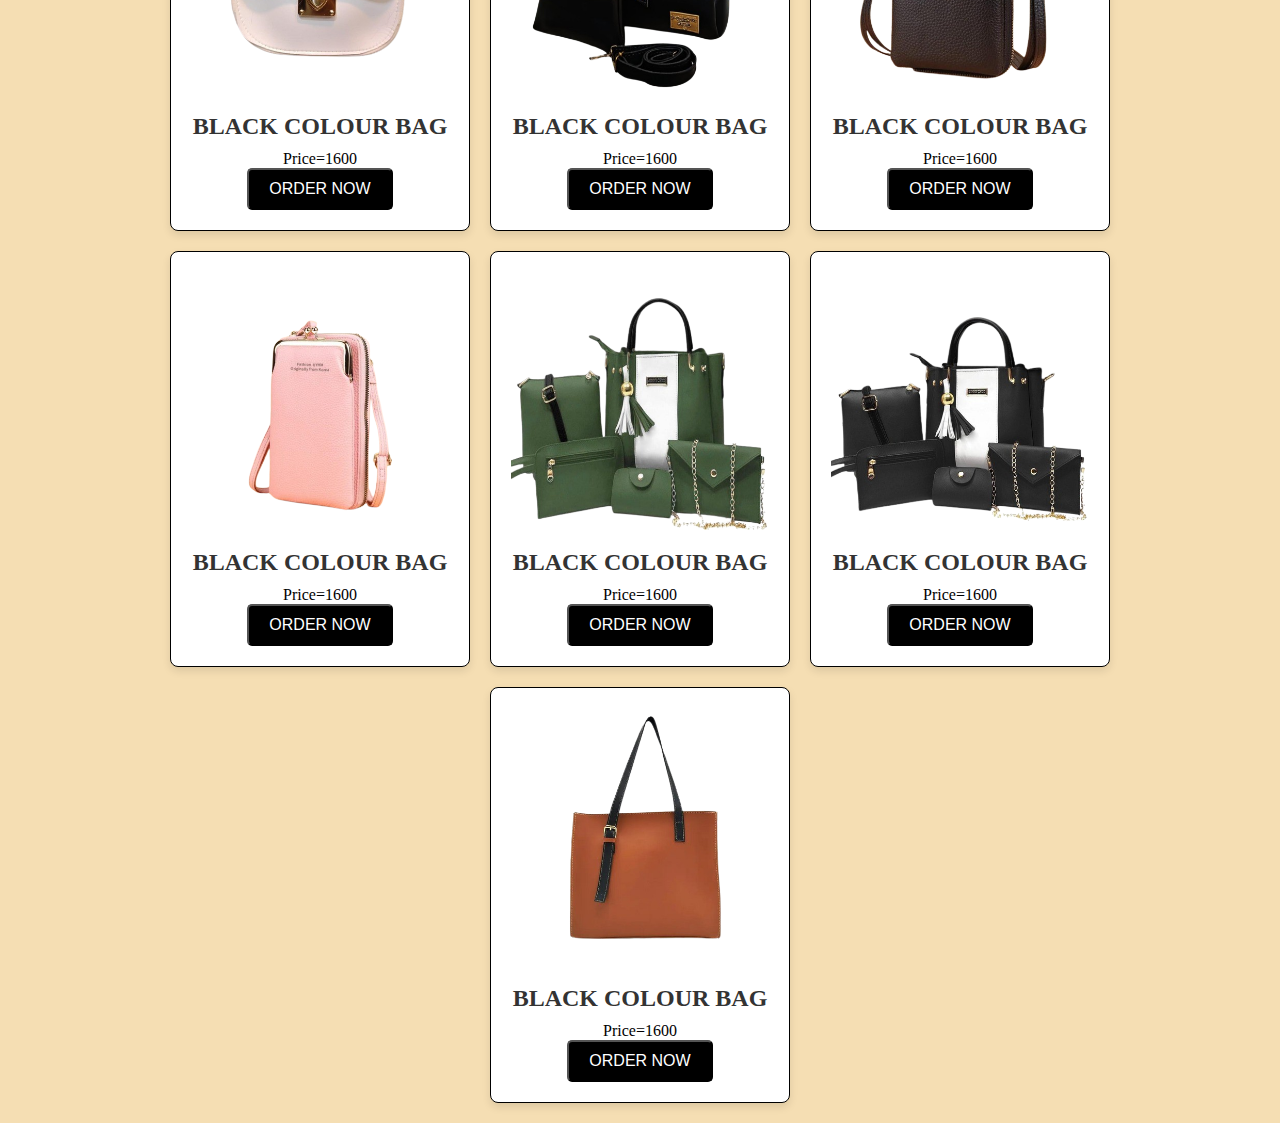
<file: ladiesbag.html>
<!DOCTYPE html>
<html lang="en">
<head>
<meta charset="UTF-8">
<meta name="viewport" content="width=device-width, initial-scale=1.0">
<title>THE RIFDA VIBES</title>
<link rel="icon" type="image" href="images/logo.png">
<link href="https://unpkg.com/aos@2.3.1/dist/aos.css" rel="stylesheet">
<link rel="stylesheet" href="style.css">
</head>
<body>
<header>
<h1>THE RIFDA VIBES</h1>
<nav>
<button><a href="index.html">Home</a></button>
<button><a href="Ladiesbag.html">Ladies bags</a></button>
<button><a href="boyswatch.html">Boys watch</a> </button>
<button><a href="jewely.html">Jewely </a></button>
<button><a href="boyswallet.html">Boys wallet</a></button>
<button><a href="makeup.html">Makeup</a></button>
<button><a href="perfume.html">Perfume</a></button>
<button><a href="home appliences.html">Home appliences</a></button>
<button><a href="stationary.html">stationary</a></button>

</nav>
</div>
<input type="text"name="search" id="searchbar" placeholder="search porducts">
</header>
<div class="scroll-left"><p>WE WILL  DELIEVER IN 3TO5 DAYS</p></div>

<scetion>
<div class="card-container">
<div class="card">
  <img src="images/bag1.png" >
  <h3>BLACK COLOUR BAG</h3>
  <p>Price=1600</p>
  <a href="order.html"><button  class="btn">ORDER NOW</button></a>
</div>
<div class="card">
  <img src="images/bag2.png" >
  <h3>BLACK COLOUR BAG</h3>
  <p>Price=1600</p>
  <a href="order.html"><button  class="btn">ORDER NOW</button></a>
</div>
<div class="card">
  <img src="images/bag3.png" >
  <h3>BROWN COLOUR BAG</h3>
  <p>Price=1600</p>
  <a href="order.html"><button  class="btn">ORDER NOW</button></a>
</div>
<div class="card">
  <img src="images/bag4.png" >
  <h3>BLUE COLOUR BAG</h3>
  <p>Price=1600</p>
  <a href="order.html"><button  class="btn">ORDER NOW</button></a>
</div>
<div class="card">
  <img src="images/bag5.png" >
  <h3>PINK COLOUR BAG</h3>
  <p>Price=1600</p>
  <a href="order.html"><button  class="btn">ORDER NOW</button></a>
</div>
<div class="card">
  <img src="images/bag6.png" >
  <h3>RED COLOUR BAG</h3>
  <p>Price=1600</p>
  <a href="order.html"><button  class="btn">ORDER NOW</button></a>
</div>
<div class="card">
  <img src="images/bag7.png" >
  <h3>BLUE COLOUR BAG</h3>
  <p>Price=1600</p>
  <a href="order.html"><button  class="btn">ORDER NOW</button></a>
</div>
<div class="card">
  <img src="images/bag8.png" >
  <h3>PINK COLOUR BAG</h3>
  <p>Price=1600</p>
  <a href="order.html"><button  class="btn">ORDER NOW</button></a>
</div>
<div class="card">
  <img src="images/bag9.png" >
  <h3>RED COLOUR BAG</h3>
  <p>Price=1600</p>
  <a href="order.html"><button  class="btn">ORDER NOW</button></a>
</div>
<div class="card">
  <img src="images/bag10.png" >
  <h3>BLACK COLOUR BAG</h3>
  <p>Price=1600</p>
  <a href="order.html"><button  class="btn">ORDER NOW</button></a>
</div>
<div class="card">
  <img src="images/bag11.png" >
  <h3>BROWN COLOUR BAG</h3>
  <p>Price=1600</p>
  <a href="order.html"><button  class="btn">ORDER NOW</button></a>
</div>
<div class="card">
  <img src="images/bag12.png" >
  <h3>GREEN COLOUR BAG</h3>
  <p>Price=1600</p>
  <a href="order.html"><button  class="btn">ORDER NOW</button></a>
</div>
<div class="card">
  <img src="images/bag13.png" >
  <h3>BROWN COLOUR BAG</h3>
  <p>Price=1600</p>
  <a href="order.html"><button  class="btn">ORDER NOW</button></a>
</div>
<div class="card">
  <img src="images/bag14.png" >
  <h3>GREEN COLOUR BAG</h3>
  <p>Price=1600</p>
  <a href="order.html"><button  class="btn">ORDER NOW</button></a>
</div>
<div class="card">
  <img src="images/bag15.png" >
  <h3>PINK COLOUR BAG</h3>
  <p>Price=1600</p>
  <a href="order.html"><button  class="btn">ORDER NOW</button></a>
</div>
<div class="card">
  <img src="images/bag16.png" >
  <h3>BROWN COLOUR BAG</h3>
  <p>Price=1600</p>
  <a href="order.html"><button  class="btn">ORDER NOW</button></a>
</div>
<div class="card">
  <img src="images/bag17.png" >
  <h3>GRAY COLOUR BAG</h3>
  <p>Price=1600</p>
  <a href="order.html"><button  class="btn">ORDER NOW</button></a>
</div>
<div class="card">
  <img src="images/bag18.png" >
  <h3>BLACK COLOUR BAG</h3>
  <p>Price=1600</p>
  <a href="order.html"><button  class="btn">ORDER NOW</button></a>
</div>
<div class="card">
  <img src="images/bag19.png" >
  <h3>BLACK COLOUR BAG</h3>
  <p>Price=1600</p>
  <a href="order.html"><button  class="btn">ORDER NOW</button></a>
</div>
<div class="card">
  <img src="images/bag20.png" >
  <h3>BLACK COLOUR BAG</h3>
  <p>Price=1600</p>
  <a href="order.html"><button  class="btn">ORDER NOW</button></a>
</div>
<div class="card">
  <img src="images/bag21.png" >
  <h3>BLACK COLOUR BAG</h3>
  <p>Price=1600</p>
  <a href="order.html"><button  class="btn">ORDER NOW</button></a>
</div>
<div class="card">
  <img src="images/bag22.png" >
  <h3>BLACK COLOUR BAG</h3>
  <p>Price=1600</p>
  <a href="order.html"><button  class="btn">ORDER NOW</button></a>
</div>
<div class="card">
  <img src="images/bag23.png" >
  <h3>BLACK COLOUR BAG</h3>
  <p>Price=1600</p>
  <a href="order.html"><button  class="btn">ORDER NOW</button></a>
</div>
<div class="card">
  <img src="images/bag24.png" >
  <h3>BLACK COLOUR BAG</h3>
  <p>Price=1600</p>
  <a href="order.html"><button  class="btn">ORDER NOW</button></a>
</div>
<div class="card">
  <img src="images/bag25.png" >
  <h3>BLACK COLOUR BAG</h3>
  <p>Price=1600</p>
  <a href="order.html"><button  class="btn">ORDER NOW</button></a>
</div>
<div class="card">
  <img src="images/bag26.png" >
  <h3>BLACK COLOUR BAG</h3>
  <p>Price=1600</p>
  <a href="order.html"><button  class="btn">ORDER NOW</button></a>
</div>
<div class="card">
  <img src="images/bag27.png" >
  <h3>BLACK COLOUR BAG</h3>
  <p>Price=1600</p>
  <a href="order.html"><button  class="btn">ORDER NOW</button></a>
</div>
<div class="card">
  <img src="images/bag28.png" >
  <h3>BLACK COLOUR BAG</h3>
  <p>Price=1600</p>
  <a href="order.html"><button  class="btn">ORDER NOW</button></a>
</div>
<div class="card">
  <img src="images/bag29.png" >
  <h3>BLACK COLOUR BAG</h3>
  <p>Price=1600</p>
  <a href="order.html"><button  class="btn">ORDER NOW</button></a>
</div>
<div class="card">
  <img src="images/bag30.png" >
  <h3>BLACK COLOUR BAG</h3>
  <p>Price=1600</p>
  <a href="order.html"><button  class="btn">ORDER NOW</button></a>
</div>
<div class="card">
  <img src="images/bag31.png" >
  <h3>BLACK COLOUR BAG</h3>
  <p>Price=1600</p>
  <a href="order.html"><button  class="btn">ORDER NOW</button></a>
</div>
<div class="card">
  <img src="images/bag32.png" >
  <h3>BLACK COLOUR BAG</h3>
  <p>Price=1600</p>
  <a href="order.html"><button  class="btn">ORDER NOW</button></a>
</div>
<div class="card">
  <img src="images/bag33.png" >
  <h3>BLACK COLOUR BAG</h3>
  <p>Price=1600</p>
  <a href="order.html"><button  class="btn">ORDER NOW</button></a>
</div>
<div class="card">
  <img src="images/bag34.png" >
  <h3>BLACK COLOUR BAG</h3>
  <p>Price=1600</p>
  <a href="order.html"><button  class="btn">ORDER NOW</button></a>
</div>
<div class="card">
  <img src="images/bag35.png" >
  <h3>BLACK COLOUR BAG</h3>
  <p>Price=1600</p>
  <a href="order.html"><button  class="btn">ORDER NOW</button></a>
</div>
<div class="card">
  <img src="images/bag36.png" >
  <h3>BLACK COLOUR BAG</h3>
  <p>Price=1600</p>
  <a href="order.html"><button  class="btn">ORDER NOW</button></a>
</div>
<div class="card">
  <img src="images/bag37.png" >
  <h3>BLACK COLOUR BAG</h3>
  <p>Price=1600</p>
  <a href="order.html"><button  class="btn">ORDER NOW</button></a>
</div>
</div>
</scetion>
<script src="jquery.js"></script>
<script src="https://unpkg.com/aos@2.3.1/dist/aos.js"></script>
<script>
$("#searchbar").keyup(function(){
var searchtext = $(this).val().toLowerCase();//am
$(".card").filter(function(){
var cardtext = $(this).text().toLowerCase();
if 
(cardtext.indexOf(searchtext)>-1){
$(this).show()
}
else
$(this).hide()
})
})
</script>
<script>
AOS.init();
</script>
</body>
</html>
</file>
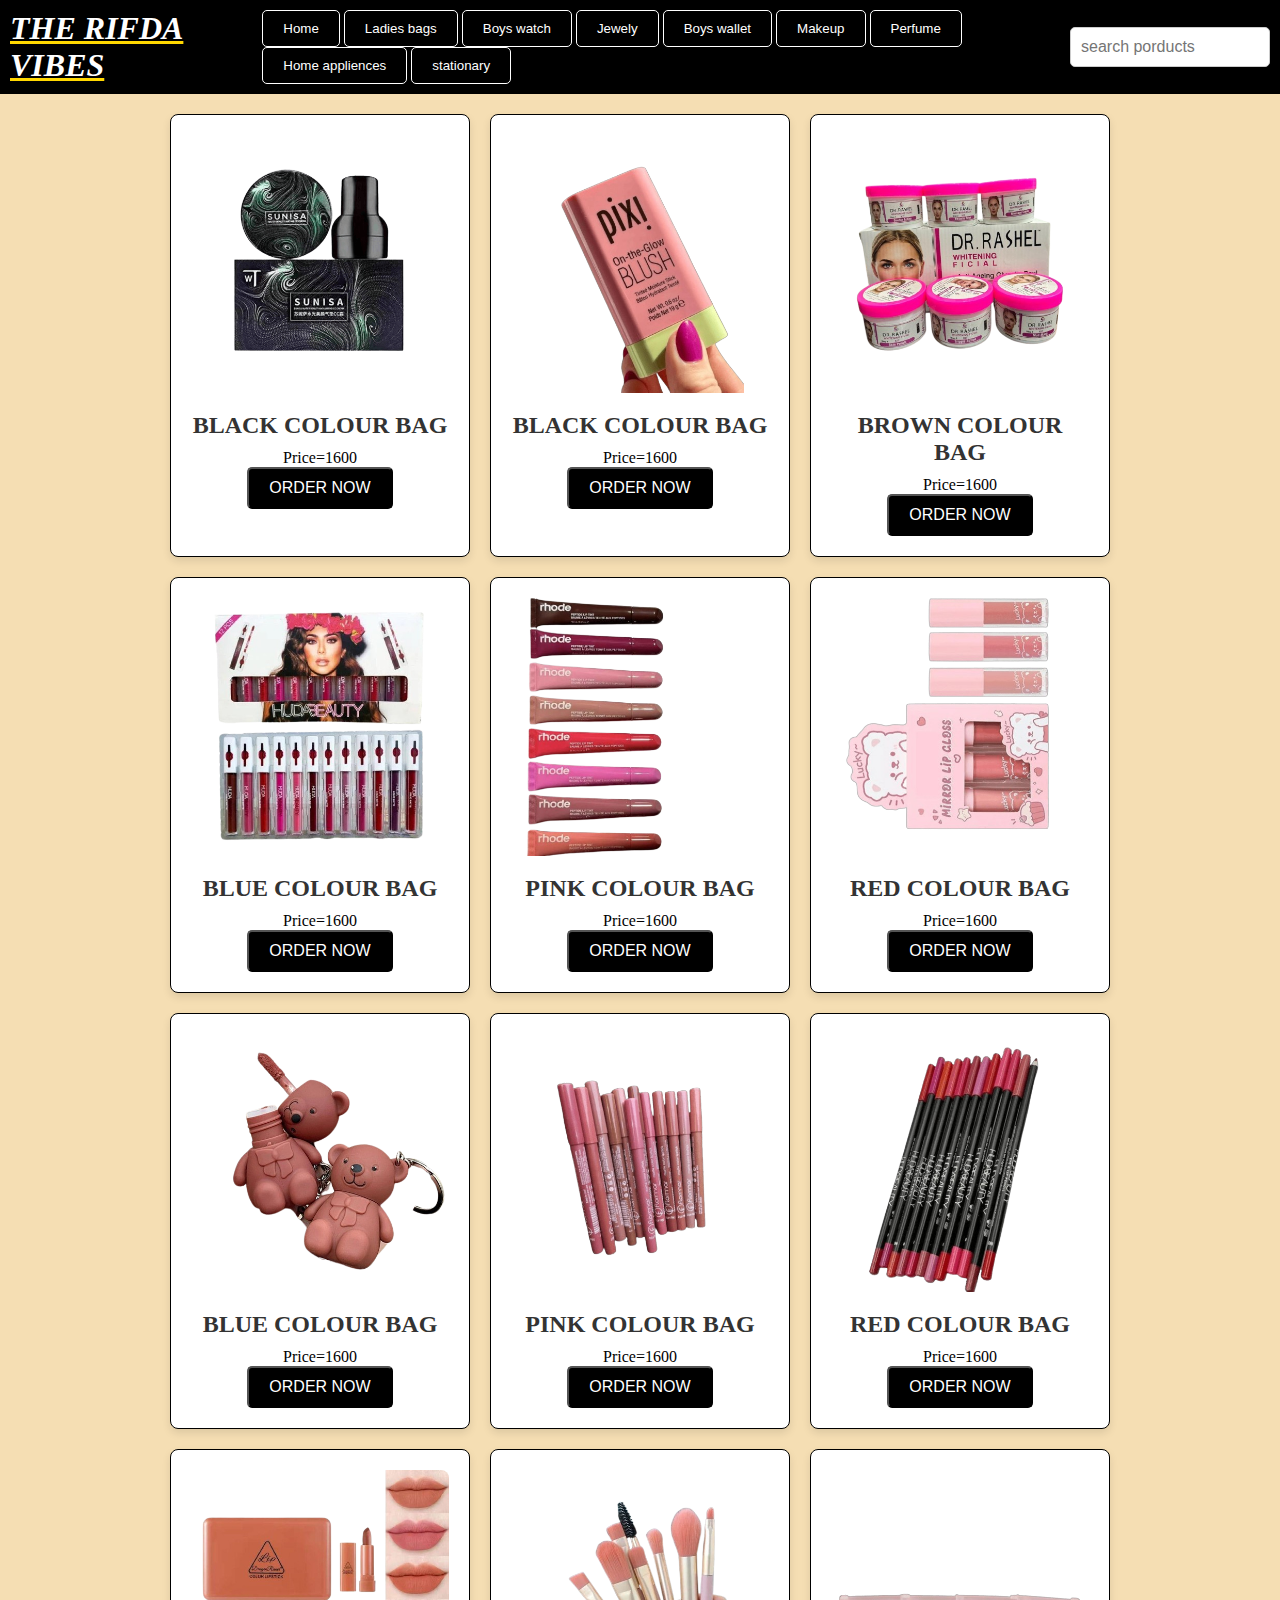
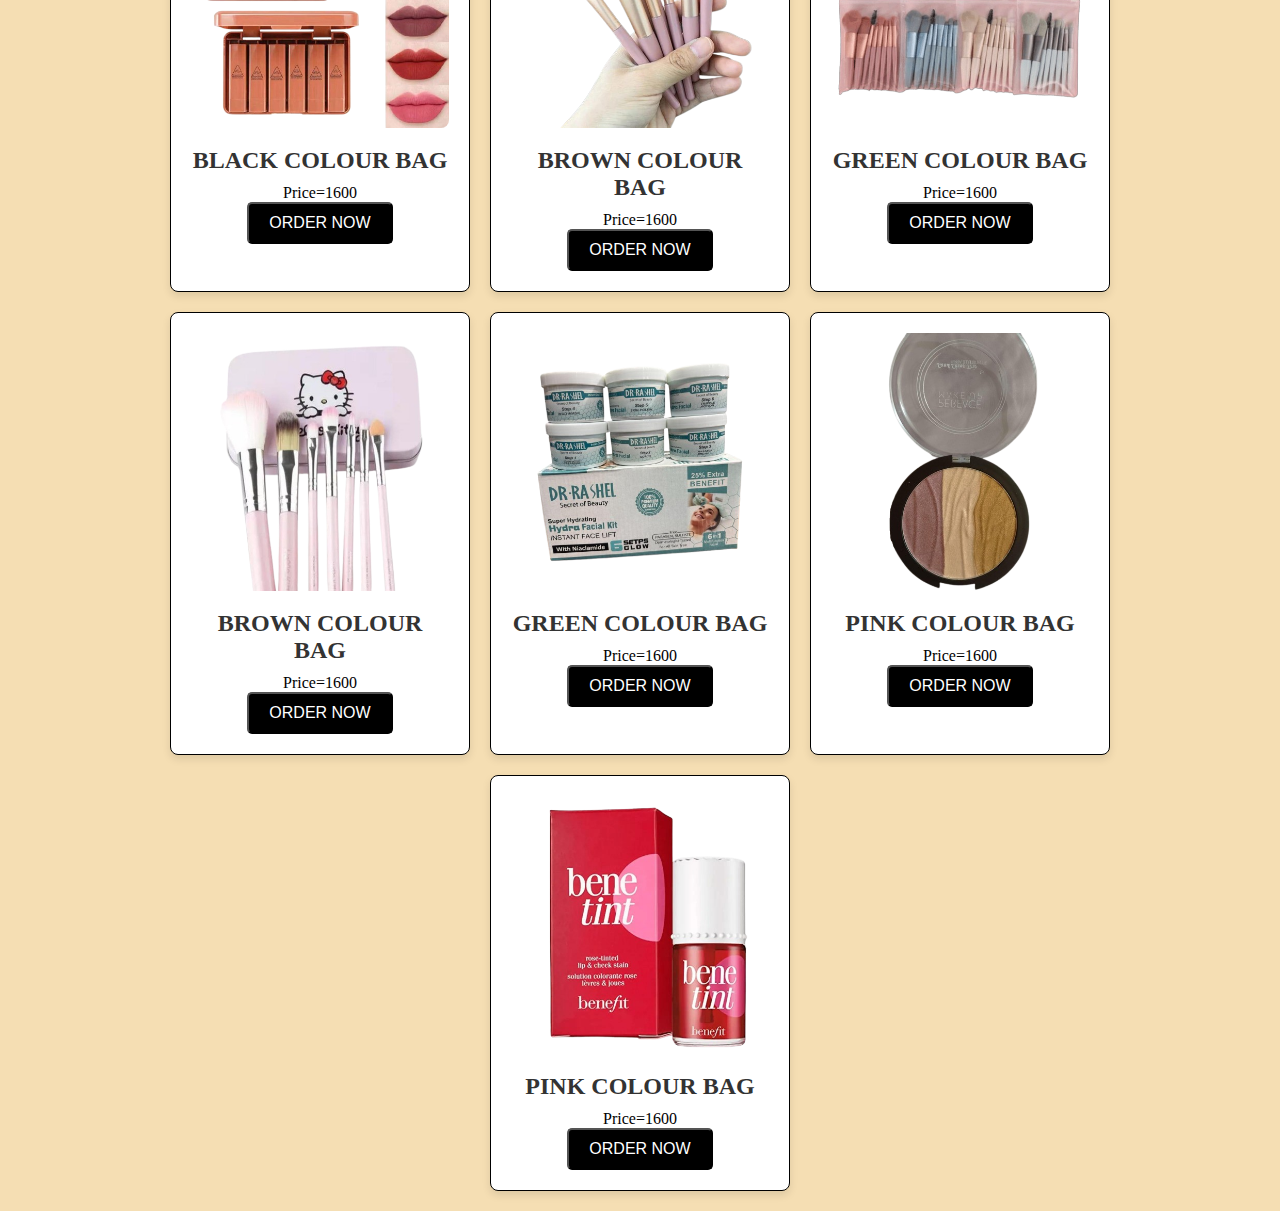
<file: makeup.html>
<!DOCTYPE html>
<html lang="en">
<head>
<meta charset="UTF-8">
<meta name="viewport" content="width=device-width, initial-scale=1.0">
<title>THE RIFDA VIBES</title>
<link rel="icon" type="image" href="images/logo.png">
<link href="https://unpkg.com/aos@2.3.1/dist/aos.css" rel="stylesheet">
<link rel="stylesheet" href="style.css">
</head>
<body>

<header>
<h1>THE RIFDA VIBES</h1>
<nav>
<button><a href="index.html">Home</a></button>
<button><a href="Ladiesbag.html">Ladies bags</a></button>
<button><a href="boyswatch.html">Boys watch</a> </button>
<button><a href="jewely.html">Jewely </a></button>
<button><a href="boyswallet.html">Boys wallet</a></button>
<button><a href="makeup.html">Makeup</a></button>
<button><a href="perfume.html">Perfume</a></button>
<button><a href="home appliences.html">Home appliences</a></button>
<button><a href="stationary.html">stationary</a></button>

</nav>
</div>
<input type="text"name="search" id="searchbar" placeholder="search porducts">
</header>
<!-- <div class="scroll-left"><p>WE WILL  DELIEVER IN 3TO5 DAYS</p></div> -->

<section>
<div class="card-container">
<div class="card">
  <img src="images/bb cream.png" >
  <h3>BLACK COLOUR BAG</h3>
  <p>Price=1600</p>
  <a href="order.html"><button  class="btn">ORDER NOW</button></a>
</div>
<div class="card">
  <img src="images/blush stick.png" >
  <h3>BLACK COLOUR BAG</h3>
  <p>Price=1600</p>
  <a href="order.html"><button  class="btn">ORDER NOW</button></a>
</div>
<div class="card">
  <img src="images/facial kit.png" >
  <h3>BROWN COLOUR BAG</h3>
  <p>Price=1600</p>
  <a href="order.html"><button  class="btn">ORDER NOW</button></a>
</div>
<div class="card">
  <img src="images/lip glozz1.png" >
  <h3>BLUE COLOUR BAG</h3>
  <p>Price=1600</p>
  <a href="order.html"><button  class="btn">ORDER NOW</button></a>
</div>
<div class="card">
  <img src="images/lip glozz2.png" >
  <h3>PINK COLOUR BAG</h3>
  <p>Price=1600</p>
  <a href="order.html"><button  class="btn">ORDER NOW</button></a>
</div>
<div class="card">
  <img src="images/lip glozz3.png" >
  <h3>RED COLOUR BAG</h3>
  <p>Price=1600</p>
  <a href="order.html"><button  class="btn">ORDER NOW</button></a>
</div>
<div class="card">
  <img src="images/lip glozz4.png" >
  <h3>BLUE COLOUR BAG</h3>
  <p>Price=1600</p>
  <a href="order.html"><button  class="btn">ORDER NOW</button></a>
</div>
<div class="card">
  <img src="images/lip pencile1.png" >
  <h3>PINK COLOUR BAG</h3>
  <p>Price=1600</p>
  <a href="order.html"><button  class="btn">ORDER NOW</button></a>
</div>
<div class="card">
  <img src="images/lip pencile2.png" >
  <h3>RED COLOUR BAG</h3>
  <p>Price=1600</p>
  <a href="order.html"><button  class="btn">ORDER NOW</button></a>
</div>
<div class="card">
  <img src="images/lipsticks.png" >
  <h3>BLACK COLOUR BAG</h3>
  <p>Price=1600</p>
  <a href="order.html"><button  class="btn">ORDER NOW</button></a>
</div>
<div class="card">
  <img src="images/makeup brushes.png" >
  <h3>BROWN COLOUR BAG</h3>
  <p>Price=1600</p>
  <a href="order.html"><button  class="btn">ORDER NOW</button></a>
</div>
<div class="card">
  <img src="images/makeup brushes1.png" >
  <h3>GREEN COLOUR BAG</h3>
  <p>Price=1600</p>
  <a href="order.html"><button  class="btn">ORDER NOW</button></a>
</div>
<div class="card">
  <img src="images/makeup brushes2.png" >
  <h3>BROWN COLOUR BAG</h3>
  <p>Price=1600</p>
  <a href="order.html"><button  class="btn">ORDER NOW</button></a>
</div>
<div class="card">
  <img src="images/scrub.png" >
  <h3>GREEN COLOUR BAG</h3>
  <p>Price=1600</p>
  <a href="order.html"><button  class="btn">ORDER NOW</button></a>
</div>
<div class="card">
  <img src="images/shinner.png" >
  <h3>PINK COLOUR BAG</h3>
  <p>Price=1600</p>
  <a href="order.html"><button  class="btn">ORDER NOW</button></a>
</div>
<div class="card">
    <img src="images/tint.png" >
    <h3>PINK COLOUR BAG</h3>
    <p>Price=1600</p>
    <a href="order.html"><button  class="btn">ORDER NOW</button></a>
  </div>
</div>
</section>
<script src="jquery.js"></script>
<script src="https://unpkg.com/aos@2.3.1/dist/aos.js"></script>
<script>
$("#searchbar").keyup(function(){
    var searchtext = $(this).val().toLowerCase();//am
    $(".card").filter(function(){
    var cardtext = $(this).text().toLowerCase();
    if 
    (cardtext.indexOf(searchtext)>-1){
    $(this).show()
    }
    else
    $(this).hide()
    })
    })
    </script>
    <script>
    AOS.init();
    </script>
</body>
</html>
</file>
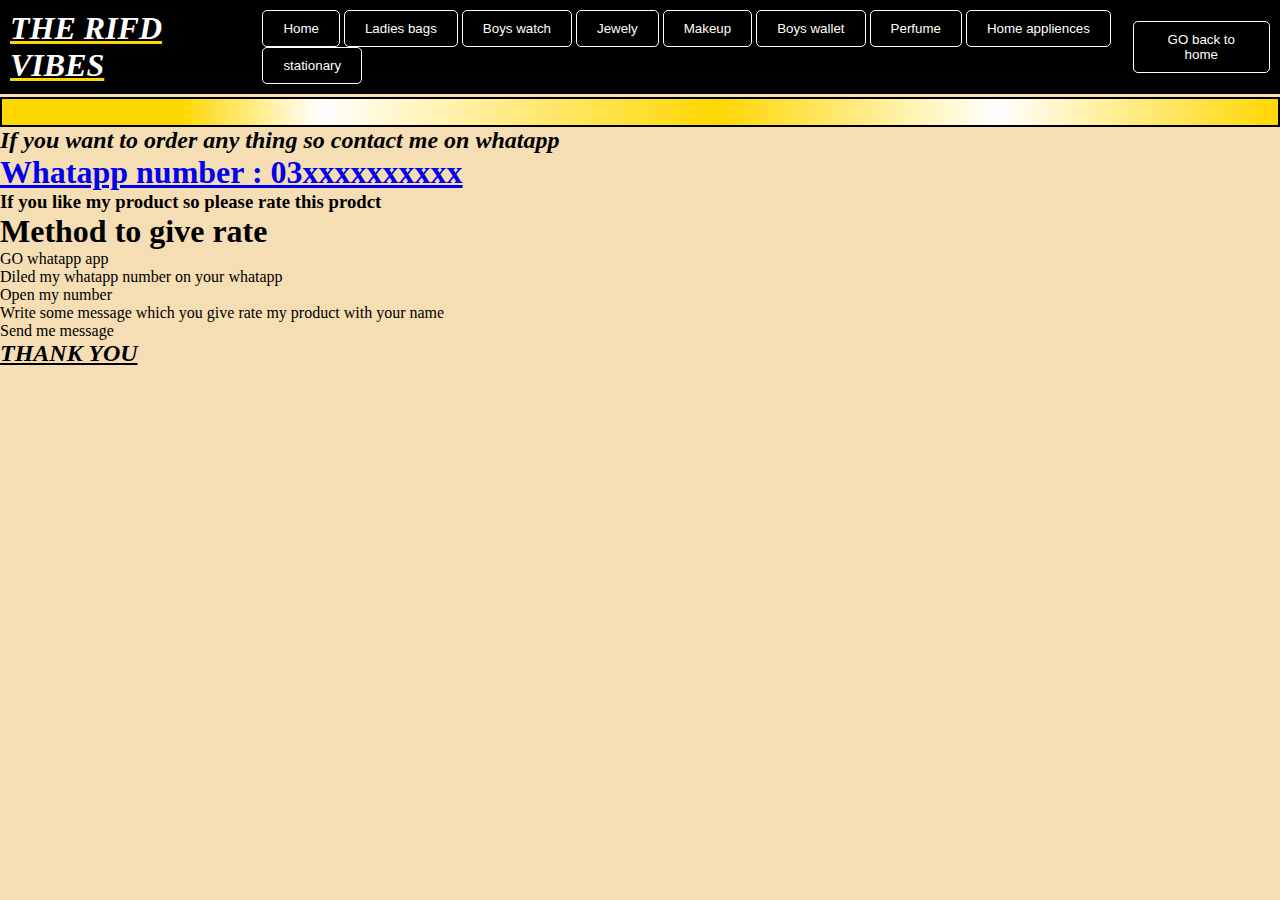
<file: order.html>
<!DOCTYPE html>
<html lang="en">
<head>
<meta charset="UTF-8">
<meta name="viewport" content="width=device-width, initial-scale=1.0">
<title>THE RIFDA VIBES</title>
<link rel="icon" type="image" href="images/logo.png">
<link href="https://unpkg.com/aos@2.3.1/dist/aos.css" rel="stylesheet">
<link rel="stylesheet" href="style.css">
</head>
<body>
<header>
<h1>THE RIFD VIBES</h1>
<nav>
<button><a href="index.html">Home</a></button>
<button><a href="Ladiesbag.html">Ladies bags</a></button>
<button><a href="boys.html">Boys watch</a> </button>
<button><a href="jewely.html">Jewely </a></button>
<button><a href="makeup.html">Makeup</a></button>
<button><a href="boyswallet.html">Boys wallet</a></button>
<button><a href="perfume.html">Perfume</a></button>
<button><a href="home appliences.html">Home appliences</a></button>
<button><a href="stationary.html">stationary</a></button>

</nav>
</div>
<button><a href="index.html">GO back to home</a></button>
</header>
<div class="scroll-left"><p>WE WILL  DELIEVER IN 3TO5 DAYS</p></div>

<section>
<div class="ocard">
<h2><i>If you want to order any thing so contact me on whatapp</i></h2>
<a href="https://wa.me/03042711272"><h1> Whatapp number : 03xxxxxxxxxx</h1></a>
<h3> If you like my product so please rate this prodct
</h3>
<h1> Method to give rate</h1>
<ol>
<li>
GO whatapp app
</li>
<li>Diled my whatapp number on your whatapp </li>
<li>Open my number</li>
<li>Write some message which you give rate my product with your name</li>
<li>Send me message</li>
</ol>
<h2><i><u><b>THANK YOU</b></u></i></h2></div>
</section>
</body>
</html>
</file>
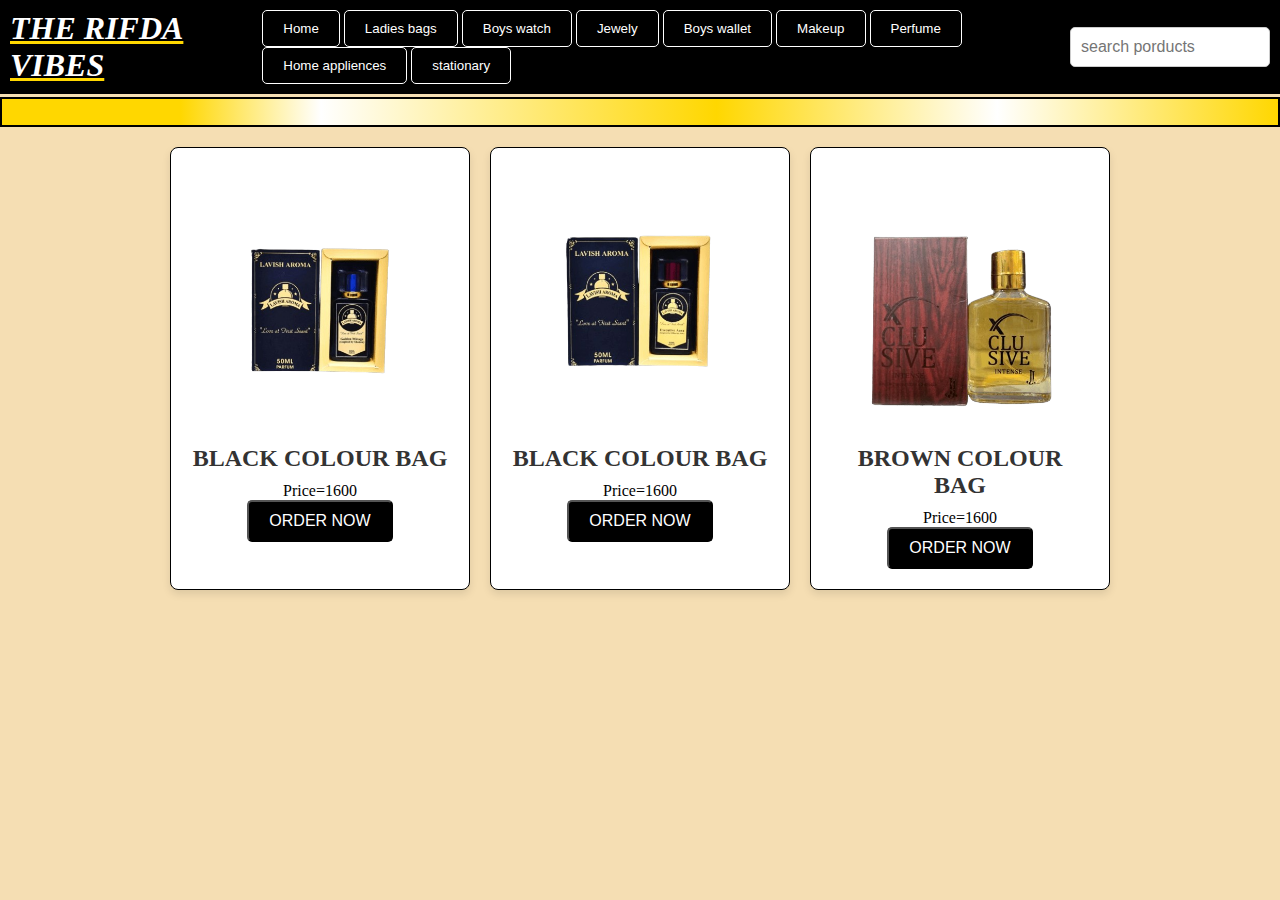
<file: perfume.html>
<!DOCTYPE html>
<html lang="en">
<head>
<meta charset="UTF-8">
<meta name="viewport" content="width=device-width, initial-scale=1.0">
<title>THE RIFDA VIBES</title>
<link rel="icon" type="image" href="images/logo.png">
<link href="https://unpkg.com/aos@2.3.1/dist/aos.css" rel="stylesheet">
<link rel="stylesheet" href="style.css">
</head>
<body>
<header>
<h1>THE RIFDA VIBES</h1>
<nav>
<button><a href="index.html">Home</a></button>
<button><a href="Ladiesbag.html">Ladies bags</a></button>
<button><a href="boyswatch.html">Boys watch</a> </button>
<button><a href="jewely.html">Jewely </a></button>
<button><a href="boyswallet.html">Boys wallet</a></button>
<button><a href="makeup.html">Makeup</a></button>
<button><a href="perfume.html">Perfume</a></button>
<button><a href="home appliences.html">Home appliences</a></button>
<button><a href="stationary.html">stationary</a></button>

</nav>
</div>
<input type="text"name="search" id="searchbar" placeholder="search porducts">
</header>
<div class="scroll-left"><p>WE WILL  DELIEVER IN 3TO5 DAYS</p></div>

<section>
    <div class="card-container">
        <div class="card">
          <img src="images/perfume1.png" >
          <h3>BLACK COLOUR BAG</h3>
          <p>Price=1600</p>
          <a href="order.html"><button  class="btn">ORDER NOW</button></a>
        </div>
        <div class="card">
          <img src="images/perfume2.png" >
          <h3>BLACK COLOUR BAG</h3>
          <p>Price=1600</p>
          <a href="order.html"><button  class="btn">ORDER NOW</button></a>
        </div>
        <div class="card">
          <img src="images/perfume3.png" >
          <h3>BROWN COLOUR BAG</h3>
          <p>Price=1600</p>
          <a href="order.html"><button  class="btn">ORDER NOW</button></a>
        </div>
   
        </div>

</section>
<script src="jquery.js"></script>
<script src="https://unpkg.com/aos@2.3.1/dist/aos.js"></script>
<script>
$("#searchbar").keyup(function(){
    var searchtext = $(this).val().toLowerCase();//am
    $(".card").filter(function(){
    var cardtext = $(this).text().toLowerCase();
    if 
    (cardtext.indexOf(searchtext)>-1){
    $(this).show()
    }
    else
    $(this).hide()
    })
    })
    </script>
    <script>
    AOS.init();
    </script>
</body>
</html>
</file>
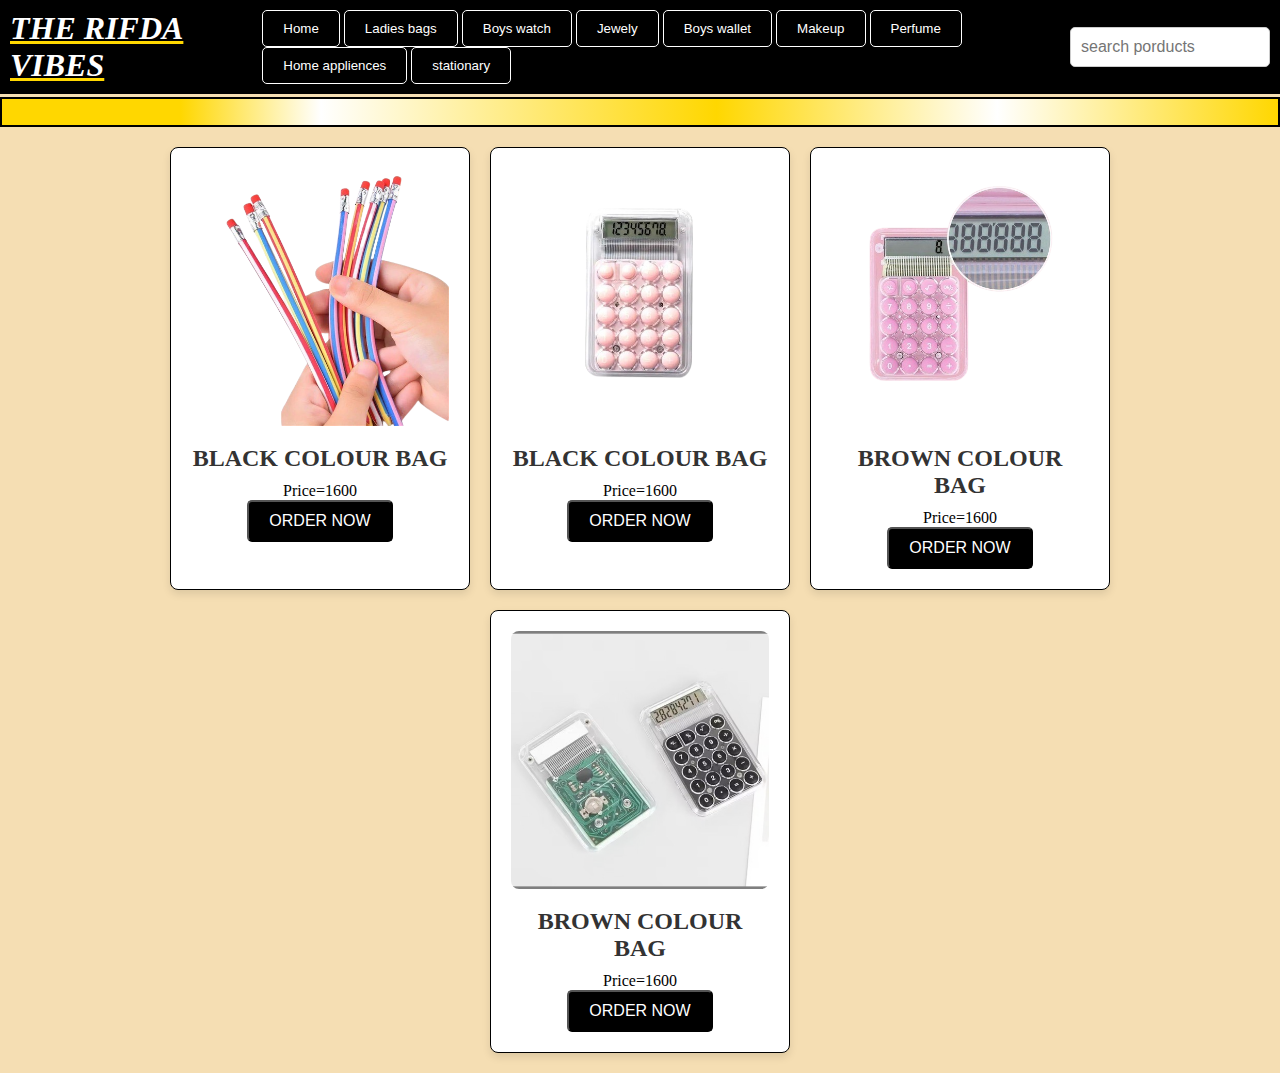
<file: stationary.html>
<!DOCTYPE html>
<html lang="en">
<head>
<meta charset="UTF-8">
<meta name="viewport" content="width=device-width, initial-scale=1.0">
<title>THE RIFDA VIBES</title>
<link rel="icon" type="image" href="images/logo.png">
<link href="https://unpkg.com/aos@2.3.1/dist/aos.css" rel="stylesheet">
<link rel="stylesheet" href="style.css">
</head>
<body>
<header>
<h1>THE RIFDA VIBES</h1>
<nav>
<button><a href="index.html">Home</a></button>
<button><a href="Ladiesbag.html">Ladies bags</a></button>
<button><a href="boyswatch.html">Boys watch</a> </button>
<button><a href="jewely.html">Jewely </a></button>
<button><a href="boyswallet.html">Boys wallet</a></button>
<button><a href="makeup.html">Makeup</a></button>
<button><a href="perfume.html">Perfume</a></button>
<button><a href="home appliences.html">Home appliences</a></button>
<button><a href="stationary.html">stationary</a></button>
</nav>
</div>
<input type="text"name="search" id="searchbar" placeholder="search porducts">
</header>
<div class="scroll-left"><p>WE WILL  DELIEVER IN 3TO5 DAYS</p></div>

<section>
    <div class="card-container">
        <div class="card">
          <img src="images/stationary1.png" >
          <h3>BLACK COLOUR BAG</h3>
          <p>Price=1600</p>
          <a href="order.html"><button  class="btn">ORDER NOW</button></a>
        </div>
        <div class="card">
          <img src="images/stationary2.png" >
          <h3>BLACK COLOUR BAG</h3>
          <p>Price=1600</p>
          <a href="order.html"><button  class="btn">ORDER NOW</button></a>
        </div>
        <div class="card">
          <img src="images/stationary3.png" >
          <h3>BROWN COLOUR BAG</h3>
          <p>Price=1600</p>
          <a href="order.html"><button  class="btn">ORDER NOW</button></a>
        </div>
        <div class="card">
            <img src="images/stationary4.png" >
            <h3>BROWN COLOUR BAG</h3>
            <p>Price=1600</p>
            <a href="order.html"><button  class="btn">ORDER NOW</button></a>
          </div>
     
        </div>

</section>   
<script src="jquery.js"></script>
<script src="https://unpkg.com/aos@2.3.1/dist/aos.js"></script>
<script>
$("#searchbar").keyup(function(){
    var searchtext = $(this).val().toLowerCase();//am
    $(".card").filter(function(){
    var cardtext = $(this).text().toLowerCase();
    if 
    (cardtext.indexOf(searchtext)>-1){
    $(this).show()
    }
    else
    $(this).hide()
    })
    })
    </script>
    <script>
    AOS.init();
    </script>
</body>
</html>
</file>
<file: style.css>
/* Reset some default browser styles */
* {
    margin: 0;
    padding: 0;
    box-sizing: border-box;
}

/* Body styling */
body {
    background-color: wheat;
    margin: 0;
    display: flex;
    flex-direction: column; /* Stack content vertically */
    min-height: 100vh;
}

/* Header Styling */
header {
    background-color: black;
    display: flex;
    justify-content: space-between;
    align-items: center;
    flex-direction: row;
    padding: 10px;
    width: 100%;
    top: 0;
    left: 0;
    z-index: 1000; /* Ensure header stays above other content */
}

header h1 {
    color: white;
    font-style: italic;
    font-family: "Castellar";
    text-decoration: underline gold;
    margin-right: 20px; /* Space between title and the rest of the elements */
}

header a {
    text-decoration: none;
    color: white;
}

/* Button styling */
header button {
    background-color: black;
    color: white;
    border: 1px solid white;
    padding: 10px 20px;
    cursor: pointer;
    border-radius: 5px;
}

header button:hover {
    background-color: #333; /* Button hover effect */
}

/* Search bar styling */
#searchbar {
    padding: 10px;
    border: 1px solid #ccc;
    border-radius: 5px;
    font-size: 1rem;
    color: #333;
    width: 200px; /* Set initial width */
}

/* Adjusting the body content to account for the fixed header */


/* Container to hold the cards */
.card-container {
    display: flex;
    flex-wrap: wrap;
    justify-content: center;
    gap: 20px;
    padding: 20px;
}

/* Styling each card */
.card {
    background-color: white;
    width: 300px;
    border-radius: 8px;
    box-shadow: 0 4px 8px rgba(0, 0, 0, 0.1);
    overflow: hidden;
    text-align: center;
    padding: 20px;
    transition: transform 0.3s;
    border: 1px black solid;
}
.card:hover {
    transform: translateY(-10px);
}

/* Image inside the card */
.card img {
    width: 100%;
    height: auto;
    border-radius: 8px;
}

/* Title of the card */
.card h3 {
    margin-top: 15px;
    font-size: 1.5rem;
    color: #333;
}

/* Paragraph text inside the card */
.card p {
    color: black;
    margin-top: 10px;
    font-size: 1rem;
}

/* Button styling */
.btn {
    padding: 10px 20px;
    border-radius: 5px;
    cursor: pointer;
    font-size: 1rem;
    transition: background-color 0.3s;
    display: block;
    margin: auto;
    background-color: black;
    color: white;
}

.btn:hover {
    background-color: gold;
    display: block;
    margin: auto;
    color: black;
    border: 1px black solid;
}

.card a {
    text-decoration: none;
}
.scroll-left{
height: 30px;
background: rgb(255,215,0);
background: linear-gradient(90deg, rgba(255,215,0,1) 14%, rgba(255,255,255,1) 25%, rgba(255,215,0,1) 56%, rgba(255,255,255,1) 78%, rgba(255,215,0,1) 100%);
margin-top:3px;
border: 2px black solid;
}
.scroll-left p{
color: black;
animation: scroll-left 15s linear infinite;
transform:translateX(100%);


}
@keyframes scroll-left {
 0%   {
 transform: translateX(100%); 		
 }
 100% {
 transform: translateX(-100%); 
 
 }
}
/* Responsive styling */
@media (max-width: 768px) {
    .card {
        width: 250px; /* Smaller cards for medium screens */
    }

    .btn {
        padding: 8px 18px; /* Adjust button size */
    }
}

@media (max-width: 480px) {
    .card {
        width: 100%; /* Full-width cards for small screens */
    }

    .btn {
        width: 100%; /* Full-width button for small screens */
        padding: 12px 0;
    }
}

/* Responsive adjustments for header */
@media (max-width: 768px) {
    header {
        flex-direction: column; /* Stack the elements vertically on smaller screens */
        align-items: flex-start; /* Align items to the start of the container */
    }

    header h1 {
        font-size: 1.8rem; /* Adjust the font size of the header title */
        margin-right: 0;
        margin-bottom: 10px; /* Add space below the title */
    }

    header button {
        margin-top: 10px; /* Add some space above the button on smaller screens */
    }

    #searchbar {
        width: 100%; /* Make the search bar full-width on smaller screens */
        margin-top: 10px; /* Add space between the search bar and other elements */
    }
}

@media (max-width: 480px) {
    header h1 {
        font-size: 1.5rem; /* Make the font size smaller for very small screens */
        text-align: center; /* Center-align the title on small screens */
    }

    header button {
        width: 100%; /* Make button full-width on smaller screens */
        padding: 12px 0; /* Make the button taller */
    }

    #searchbar {
        width: 100%; /* Make the search bar take the full width */
        padding: 12px; /* Adjust padding for mobile */
    }
}
</file>
